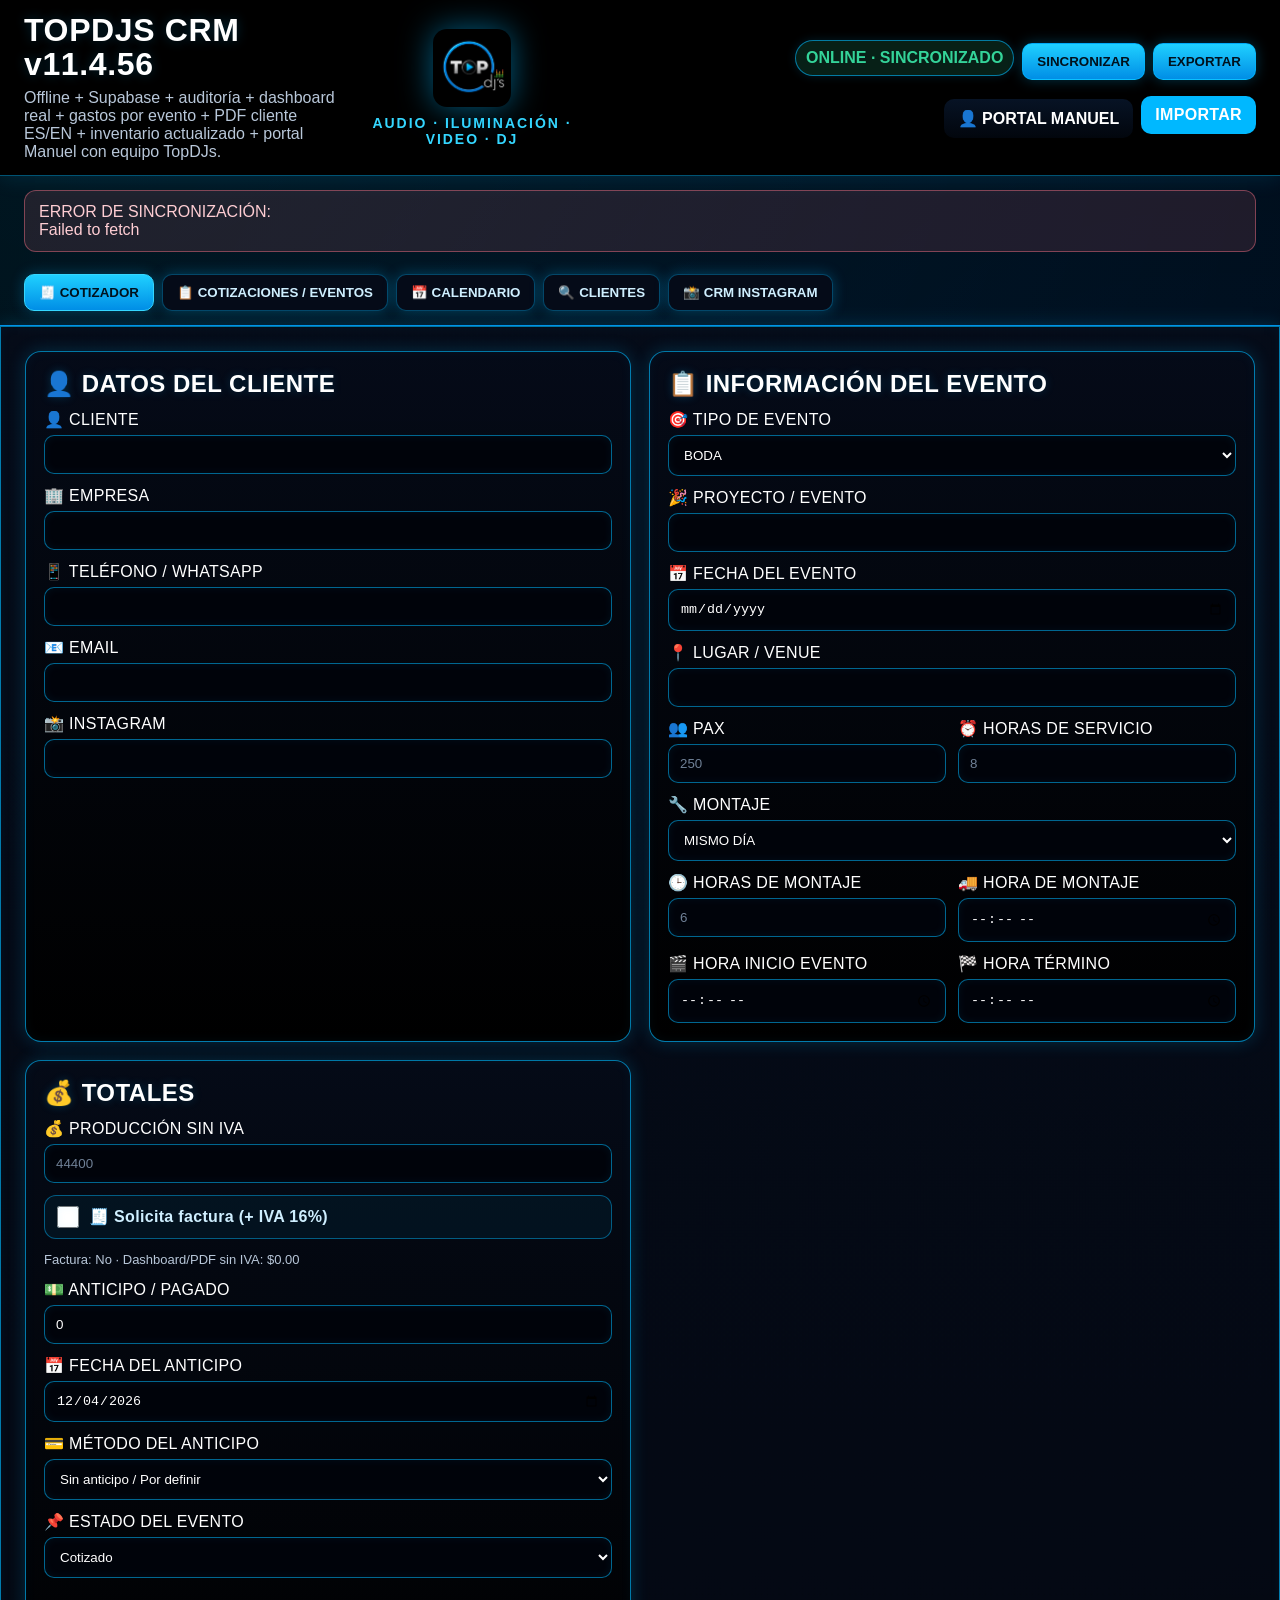
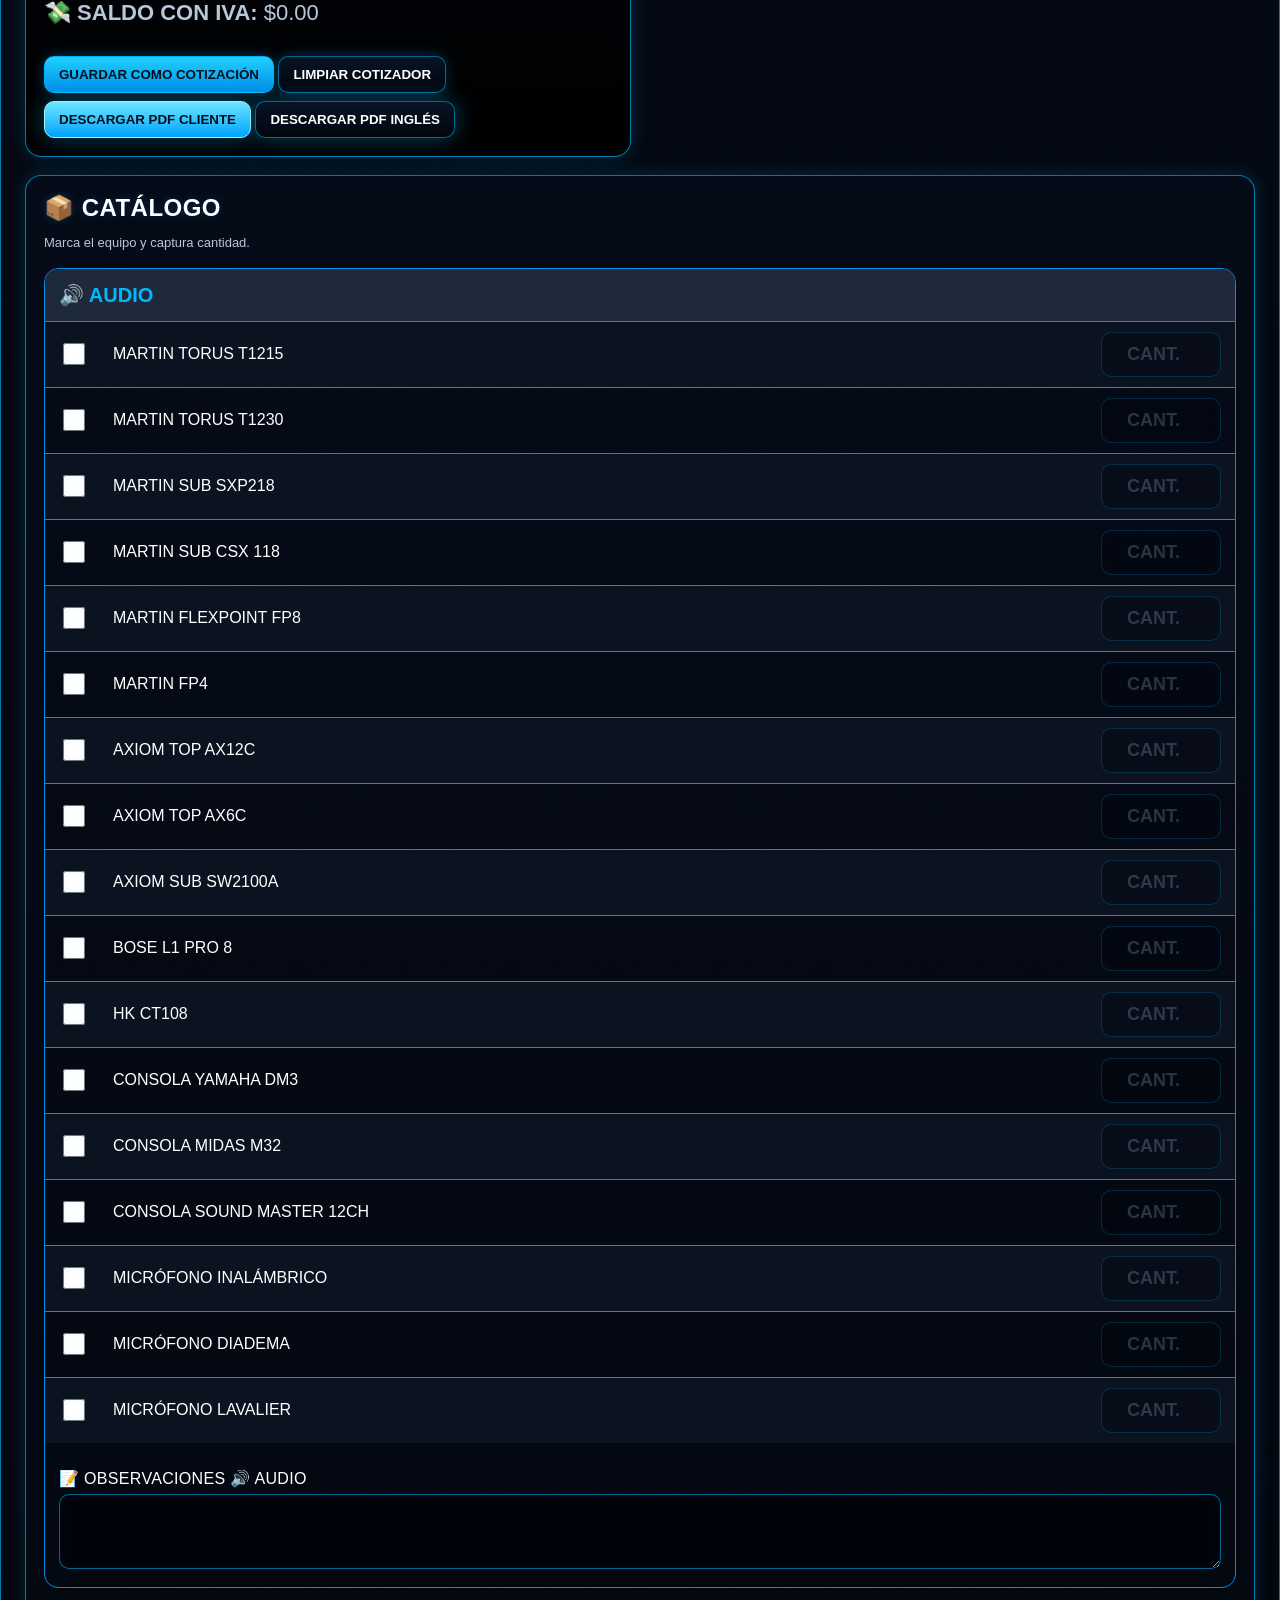
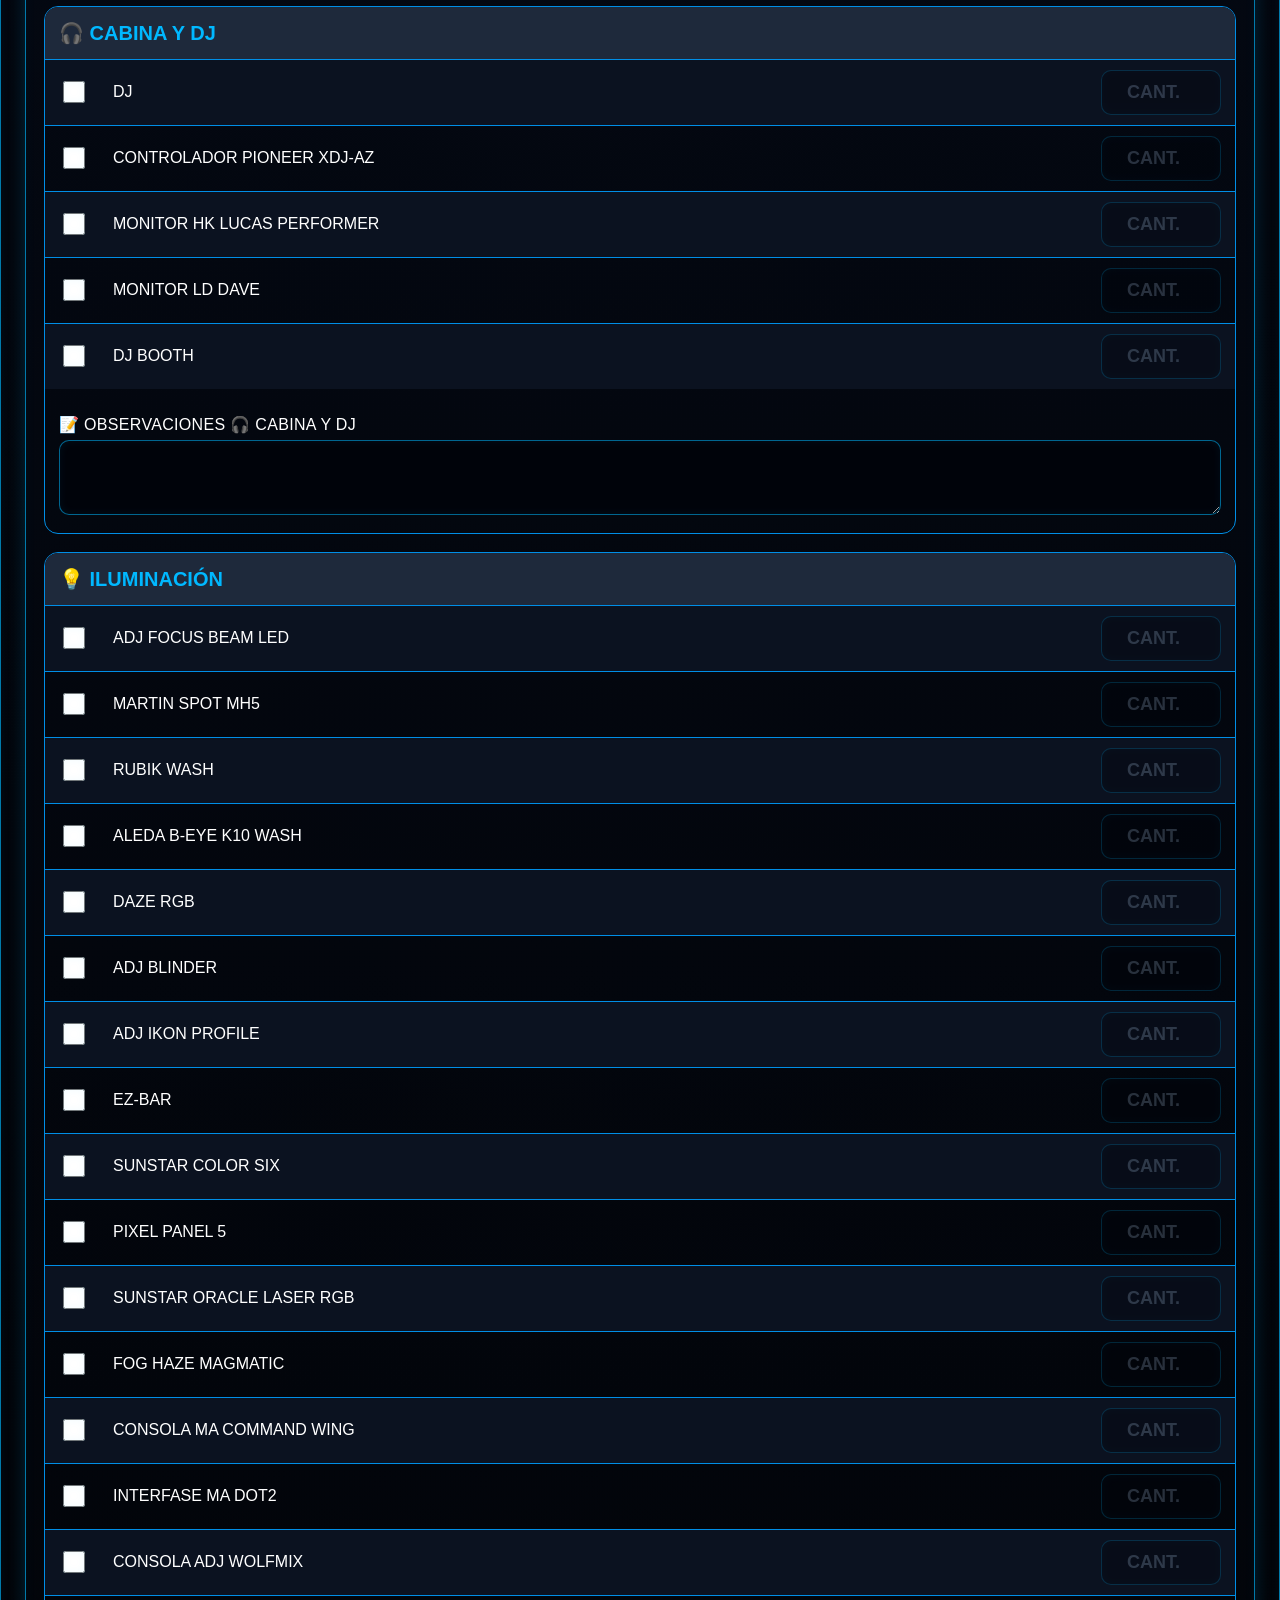
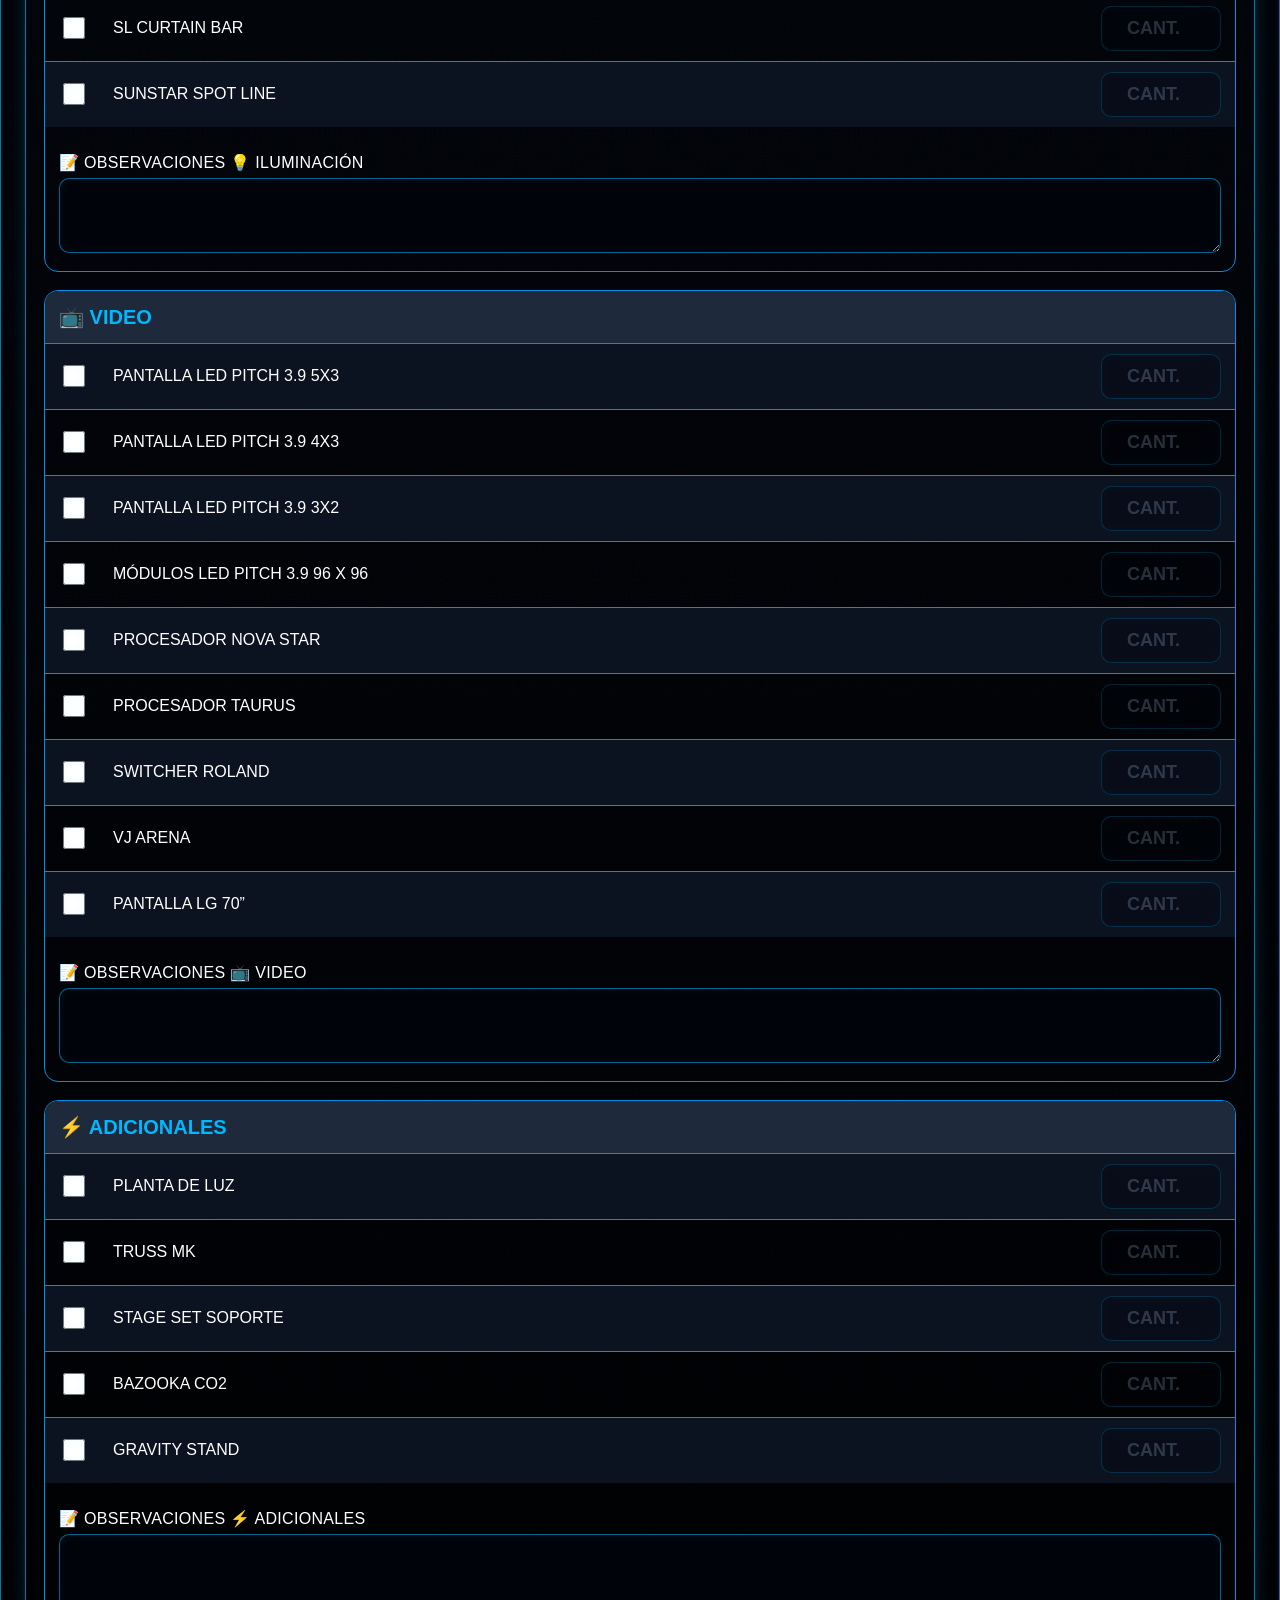
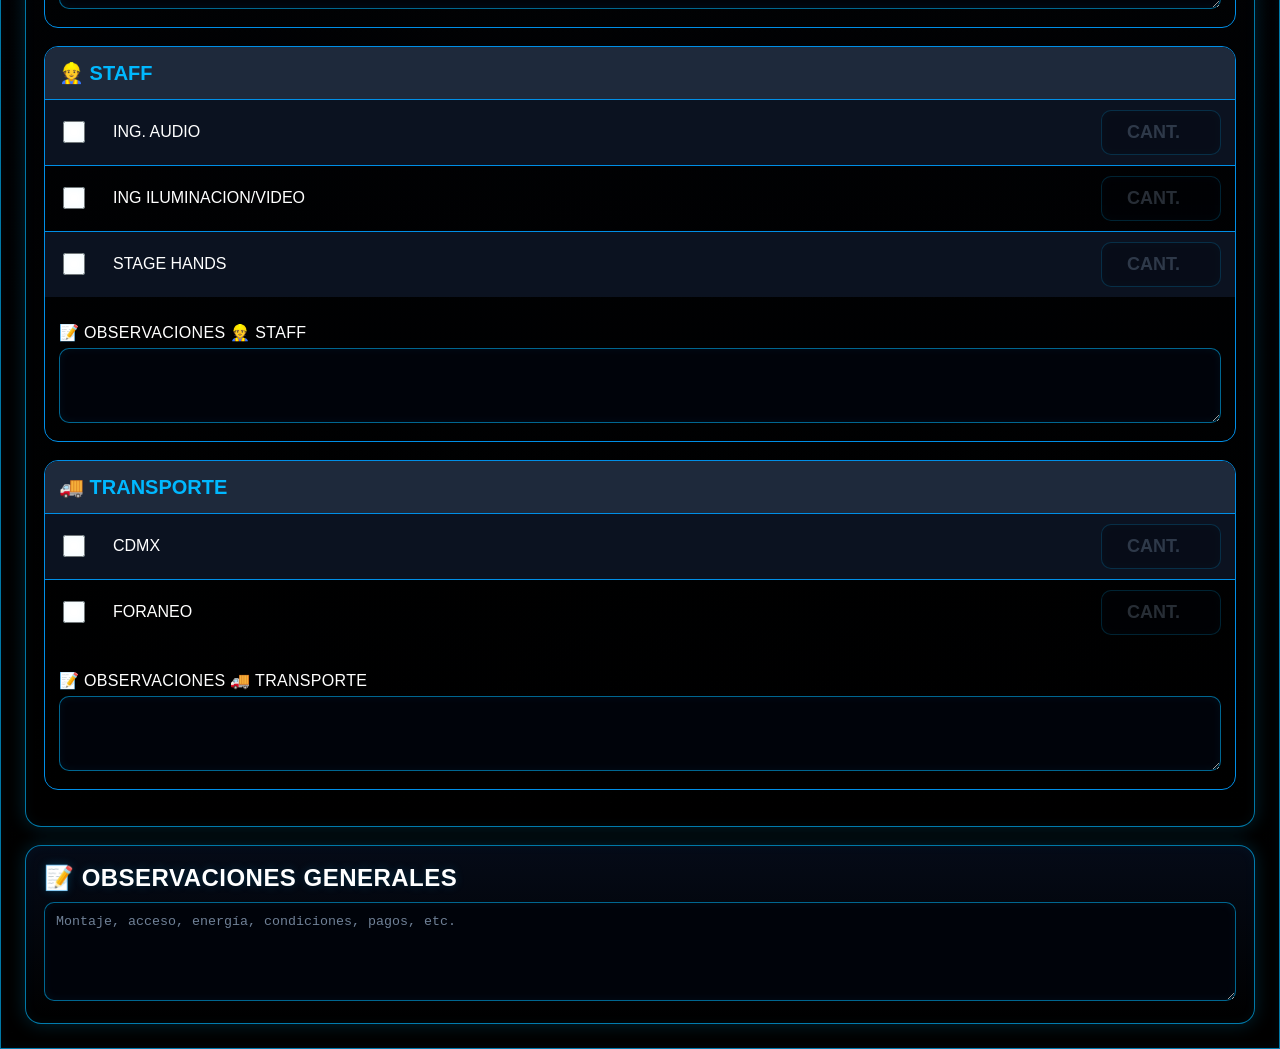
<file: index.html>
<!doctype html>
<html lang="es">
<head>
<meta charset="utf-8">
<meta name="viewport" content="width=device-width,initial-scale=1">
<meta name="theme-color" content="#0f172a">
<link rel="manifest" href="manifest.json">
<link rel="stylesheet" href="style.css">
<title>TOPDJS CRM v11.4.56</title>
</head>
<body>
<header>
  <div class="headerInfoLeft">
    <h1>TOPDJS CRM v11.4.56</h1>
    <p class="headerMetaLeft">Offline + Supabase + auditoría + dashboard real + gastos por evento + PDF cliente ES/EN + inventario actualizado + portal Manuel con equipo TopDJs.</p>
  </div>
  <div class="headerCenterBrand">
    <img src="topdjs-logo.png" class="brandLogo headerCenterLogo" alt="TopDJs">
    <p class="brandSub headerCenterSub">Audio · Iluminación · Video · DJ</p>
  </div>
  <div class="topActions">
    <span id="syncStatus" class="status offline">CARGANDO...</span>
    <button id="syncBtn">SINCRONIZAR</button>
    <button id="exportBtn">EXPORTAR</button>
    <a class="button secondary" href="manuel.html" target="_blank">👤 PORTAL MANUEL</a>
    <label class="importLabel">IMPORTAR<input id="importFile" type="file" accept=".json"></label>
  </div>
</header>

<div id="errorBox" class="errorBox hidden"></div>

<nav>
  <button class="tab active" data-tab="quote">🧾 COTIZADOR</button>
  <button class="tab" data-tab="records">📋 COTIZACIONES / EVENTOS</button>
  <button class="tab" data-tab="calendar">📅 CALENDARIO</button>
  <button class="tab" data-tab="clients">🔍 CLIENTES</button>
  <button class="tab" data-tab="crm">📸 CRM INSTAGRAM</button>
</nav>

<main>
<section id="quote" class="panel active">
  <div class="grid">
    <section class="card">
      <h2>👤 DATOS DEL CLIENTE</h2>
      <label>👤 CLIENTE</label><input id="quoteClient">
      <label>🏢 EMPRESA</label><input id="quoteCompany">
      <label>📱 TELÉFONO / WHATSAPP</label><input id="quotePhone">
      <label>📧 EMAIL</label><input id="quoteEmail">
      <label>📸 INSTAGRAM</label><input id="quoteInstagram">
    </section>
    <section class="card">
      <h2>📋 INFORMACIÓN DEL EVENTO</h2>
      <label>🎯 TIPO DE EVENTO</label>
      <select id="quoteEventType">
        <option>BODA</option><option>CORPORATIVO</option><option>MARCA DE LUJO</option><option>DJ RENTAL</option>
        <option>FIESTA PRIVADA</option><option>CONFERENCIA</option><option>FESTIVAL</option><option>OTRO</option>
      </select>
      <label>🎉 PROYECTO / EVENTO</label><input id="quoteProject">
      <label>📅 FECHA DEL EVENTO</label><input id="quoteDate" type="date">
      <label>📍 LUGAR / VENUE</label><input id="quoteVenue">
      <div class="twoCols">
        <div><label>👥 PAX</label><input id="quotePax" type="number" min="0" placeholder="250"></div>
        <div><label>⏰ HORAS DE SERVICIO</label><input id="quoteServiceHours" type="number" min="0" step="0.5" placeholder="8"></div>
      </div>
      <label>🔧 MONTAJE</label>
      <select id="quoteSetupType"><option>MISMO DÍA</option><option>DÍA ANTERIOR</option></select>
      <div class="twoCols">
        <div><label>🕒 HORAS DE MONTAJE</label><input id="quoteSetupHours" type="number" min="0" step="0.5" placeholder="6"></div>
        <div><label>🚚 HORA DE MONTAJE</label><input id="quoteSetupTime" type="time"></div>
      </div>
      <div class="twoCols">
        <div><label>🎬 HORA INICIO EVENTO</label><input id="quoteStartTime" type="time"></div>
        <div><label>🏁 HORA TÉRMINO</label><input id="quoteEndTime" type="time"></div>
      </div>
    </section>
    <section class="card">
      <h2>💰 TOTALES</h2>
      <label>💰 PRODUCCIÓN SIN IVA</label><input id="quoteTotal" type="number" placeholder="44400">
      <label class="invoiceCheck"><input id="quoteInvoiceRequested" type="checkbox"> 🧾 Solicita factura (+ IVA 16%)</label>
      <p class="hint" id="quoteTaxSummary">Sin factura · Total dashboard: $0</p>
      <label>💵 ANTICIPO / PAGADO</label><input id="quotePaid" type="number" value="0">
      <label>📅 FECHA DEL ANTICIPO</label><input id="quotePaidDate" type="date">
<label>💳 MÉTODO DEL ANTICIPO</label>
<select id="quotePaidMethod">
  <option value="">Sin anticipo / Por definir</option>
  <option value="Efectivo">Efectivo</option>
  <option value="NU">NU</option>
  <option value="BBVA">BBVA</option>
  <option value="Manuel">Manuel</option>
</select>

      <label>📌 ESTADO DEL EVENTO</label>
      <select id="quoteStatus">
        <option value="COTIZADO">Cotizado</option>
        <option value="CONFIRMADO SIN ANTICIPO">Confirmado sin anticipo</option>
        <option value="CONFIRMADO CON ANTICIPO">Confirmado con anticipo</option>
        <option value="LIQUIDADO">Liquidado</option>
        <option value="CANCELADO">Cancelado</option>
        <option value="PERDIDO">Perdido</option>
      </select>
      <p class="big"><strong>💸 SALDO CON IVA:</strong> <span id="quoteBalance">$0</span></p>
      <button id="saveQuoteBtn">GUARDAR COMO COTIZACIÓN</button>
      <button id="cancelEditBtn" class="secondary hidden">CANCELAR EDICIÓN</button>
      <button id="clearQuoteBtn" class="secondary">LIMPIAR COTIZADOR</button>
      <button id="clientQuotePdfBtn" class="quotePdfBtn">DESCARGAR PDF CLIENTE</button>
      <button id="clientQuotePdfEnBtn" class="quotePdfBtn secondary">DESCARGAR PDF INGLÉS</button>
    </section>
    <section class="card wide">
      <h2>📦 CATÁLOGO</h2>
      <p class="hint">Marca el equipo y captura cantidad.</p>
      <div id="catalog"></div>
    </section>
    <section class="card wide">
      <h2>📝 OBSERVACIONES GENERALES</h2>
      <textarea id="quoteNotes" rows="5" placeholder="Montaje, acceso, energía, condiciones, pagos, etc."></textarea>
    </section>
  </div>
</section>

<section id="records" class="panel">
  <div class="card">
    <h2>📊 DASHBOARD DE COBRANZA</h2>
    <div class="summaryDashboard">
      <div class="summaryCard summaryQuoted">
        <span>💰 COTIZADO TOTAL</span>
        <strong id="sumQuoted">$0</strong>
      </div>
      <div class="summaryCard summaryPaid">
        <span>💳 COBRADO</span>
        <strong id="sumPaid">$0</strong>
      </div>
      <div class="summaryCard summaryPending">
        <span>⚠️ PENDIENTE</span>
        <strong id="sumBalance">$0</strong>
        <small id="pendingCount">0 eventos</small>
      </div>

      <div class="summaryCard summaryConfirmedNoPay">
        <span>⚠️ CONFIRMADO SIN ANTICIPO</span>
        <strong id="sumConfirmedNoPay">$0</strong>
        <small id="confirmedNoPayCount">0 eventos</small>
      </div>
      <div class="summaryCard summaryConfirmedWithPay">
        <span>✅ CONFIRMADO CON ANTICIPO</span>
        <strong id="sumConfirmedWithPay">$0</strong>
        <small id="confirmedWithPayCount">0 eventos</small>
      </div>
      <div class="summaryCard summaryOverdue">
        <span>🔴 VENCIDO</span>
        <strong id="sumOverdue">$0</strong>
        <small id="overdueCount">0 eventos</small>
      </div>
    </div>
  </div>
  <div class="card">
    <h2>📋 EVENTOS OPERATIVOS</h2><p class="hint">Se muestran eventos próximos y eventos pasados con saldo pendiente. Los eventos pasados ya liquidados se archivan automáticamente y siguen visibles en Historial de Clientes.</p>
    <div class="operTableWrap"><table class="operTable">
      <thead><tr><th>FECHA</th><th>CLIENTE</th><th>PROYECTO</th><th>PAX</th><th>HRS</th><th>MONTAJE</th><th>MONTO</th><th>SALDO</th><th>SYNC</th><th>ACCIÓN</th></tr></thead>
      <tbody id="recordsTable"></tbody>
    </table></div>
  </div>
</section>

<section id="calendar" class="panel">
  <div class="calendarTop calendarTopSimple">
    <div class="calendarTitleBox">
      <h2 id="monthTitle"></h2>
    </div>
    <div class="calendarJump calendarJumpSimple">
      <button id="todayCalendar" class="secondary">HOY</button>
      <button id="prevYear" class="secondary">← AÑO</button>
      <button id="yearViewBtn" class="secondary">🗓️ VER AÑO COMPLETO</button>
      <button id="nextYear" class="secondary">AÑO →</button>
    </div>
    <div class="calendarOpsGeorge">
      <button id="georgeCalendarBtn" class="georgeCalendarBtn">📲 COPIAR CALENDARIO GEORGE</button>
      <button id="georgePrintBtn" class="secondary georgeCalendarBtn">🖨️ IMPRIMIR CALENDARIO</button>
      <a id="georgeViewLink" class="button secondary georgeCalendarLink" href="george.html" target="_blank">👷 CALENDARIO GEORGE</a>
    </div>
  </div>
  <div id="calendarGrid" class="calendar"></div>
</section>


<section id="clients" class="panel">
  <div class="grid">
    <section class="card">
      <h2>🔍 BUSCAR CLIENTE</h2>
      <p class="hint">Busca por nombre, empresa, teléfono, email o Instagram.</p>
      <label>CLIENTE</label>
      <input id="clientSearch" placeholder="Ej. Vanessa, Boda, empresa, teléfono...">
      <button id="clearClientSearch" class="secondary">LIMPIAR BÚSQUEDA</button>
    </section>
    <section class="card">
      <h2>⭐ CLIENTES RECURRENTES</h2>
      <p class="hint">Se consideran recurrentes si tienen 2 o más eventos o facturación acumulada mayor a $50,000.</p>
      <div id="recurringClients"></div>
    </section>
    <section class="card wide">
      <h2>📚 HISTORIAL</h2>
      <div id="clientHistory"></div>
    </section>
  </div>
</section>

<section id="crm" class="panel">
  <div class="grid">
    <section class="card">
      <h2>📸 AGREGAR PROSPECTO</h2>
      <label>📸 USUARIO IG</label><input id="igUser">
      <label>👤 NOMBRE / EMPRESA</label><input id="contactName">
      <label>📱 WHATSAPP</label><input id="contactPhone">
      <label>📧 EMAIL</label><input id="contactEmail">
      <label>🎯 SEGMENTO</label>
      <select id="contactSegment"><option>DJS PARA RENTA</option><option>WEDDING PLANNERS</option><option>CASAS PRODUCTORAS</option><option>CORPORATIVO</option></select>
      <label>📝 NOTAS</label><textarea id="contactNotes"></textarea>
      <button id="addContactBtn">GUARDAR PROSPECTO</button>
    </section>
    <section class="card wide">
      <h2>👥 PROSPECTOS</h2>
      <table><thead><tr><th>IG</th><th>NOMBRE</th><th>WHATSAPP</th><th>SEGMENTO</th><th>SYNC</th><th>ACCIÓN</th></tr></thead><tbody id="contactsTable"></tbody></table>
    </section>
  </div>
</section>
</main>

<input id="eventFileInput" type="file" class="hidden" accept=".pdf,.jpg,.jpeg,.png,.doc,.docx,.xls,.xlsx,.ppt,.pptx,.txt,.heic,.webp">

<div id="modal" class="modal hidden"><div class="modalBox"><button id="closeModal" class="close">×</button><h2 id="modalTitle"></h2><div id="modalBody"></div></div></div>

<script>
window.TOPDJS_CATALOG={"🔊 AUDIO": ["MARTIN TORUS T1215", "MARTIN TORUS T1230", "MARTIN SUB SXP218", "MARTIN SUB CSX 118", "MARTIN FLEXPOINT FP8", "MARTIN FP4", "AXIOM TOP AX12C", "AXIOM TOP AX6C", "AXIOM SUB SW2100A", "BOSE L1 PRO 8", "HK CT108", "CONSOLA YAMAHA DM3", "CONSOLA MIDAS M32", "CONSOLA SOUND MASTER 12CH", "MICRÓFONO INALÁMBRICO", "MICRÓFONO DIADEMA", "MICRÓFONO LAVALIER"], "🎧 CABINA Y DJ": ["DJ", "CONTROLADOR PIONEER XDJ-AZ", "MONITOR HK LUCAS PERFORMER", "MONITOR LD DAVE", "DJ BOOTH"], "💡 ILUMINACIÓN": ["ADJ FOCUS BEAM LED", "MARTIN SPOT MH5", "RUBIK WASH", "ALEDA B-EYE K10 WASH", "DAZE RGB", "ADJ BLINDER", "ADJ IKON PROFILE", "EZ-BAR", "SUNSTAR COLOR SIX", "PIXEL PANEL 5", "SUNSTAR ORACLE LASER RGB", "FOG HAZE MAGMATIC", "CONSOLA MA COMMAND WING", "INTERFASE MA DOT2", "CONSOLA ADJ WOLFMIX", "SL CURTAIN BAR", "SUNSTAR SPOT LINE"], "📺 VIDEO": ["PANTALLA LED PITCH 3.9 5X3", "PANTALLA LED PITCH 3.9 4X3", "PANTALLA LED PITCH 3.9 3X2", "MÓDULOS LED PITCH 3.9 96 X 96", "PROCESADOR NOVA STAR", "PROCESADOR TAURUS", "SWITCHER ROLAND", "VJ ARENA", "PANTALLA LG 70”"], "⚡ ADICIONALES": ["PLANTA DE LUZ", "TRUSS MK", "STAGE SET SOPORTE", "BAZOOKA CO2", "GRAVITY STAND"], "👷 STAFF": ["ING. AUDIO", "ING ILUMINACION/VIDEO", "STAGE HANDS"], "🚚 TRANSPORTE": ["CDMX", "FORANEO"]};
window.SUPABASE_URL="https://xbrsnmbmkbvxyhrtiywy.supabase.co";
window.SUPABASE_ANON_KEY="eyJhbGciOiJIUzI1NiIsInR5cCI6IkpXVCJ9.eyJpc3MiOiJzdXBhYmFzZSIsInJlZiI6InhicnNubWJta2J2eHlocnRpeXd5Iiwicm9sZSI6ImFub24iLCJpYXQiOjE3ODEyMTUwMzYsImV4cCI6MjA5Njc5MTAzNn0.ULJh4UYoaNLsirKnRQ4TmIbv-L5kzWwWWEFwIsFI02Y";
</script>
<script src="app.js"></script>
</body>
</html>
</file>
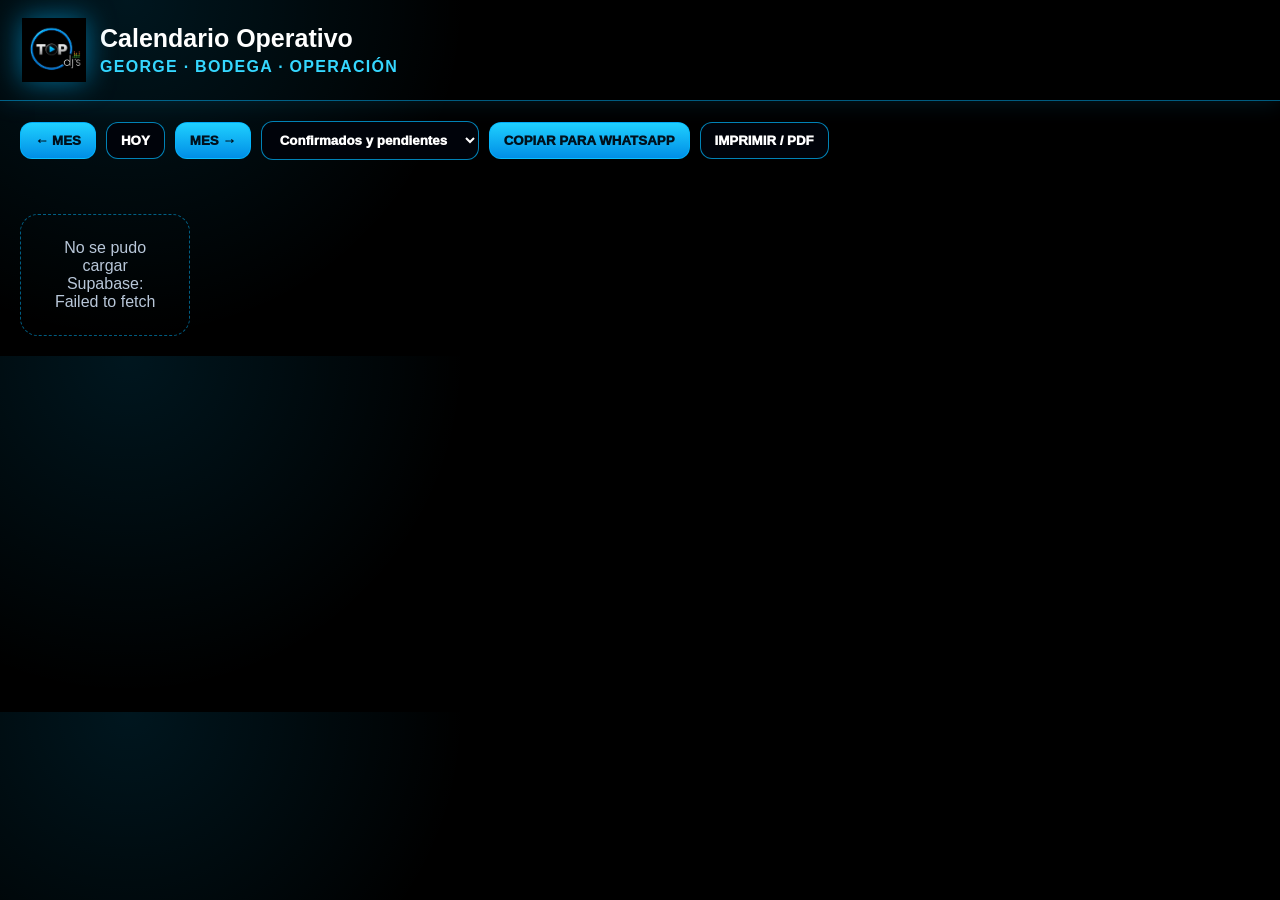
<file: george.html>
<!doctype html>
<html lang="es">
<head>
<meta charset="utf-8">
<meta name="viewport" content="width=device-width,initial-scale=1">
<meta name="theme-color" content="#000000">
<title>TopDJs · Calendario George</title>
<link rel="manifest" href="manifest.json">
<style>
:root{--bg:#000;--card:#050b18;--field:#00030a;--text:#fff;--muted:#b8c7d9;--accent:#00b8ff;--green:#2cff9a;--yellow:#ffe66d;--border:#008ee6;--red:#ff5f7c}
*{box-sizing:border-box}
body{margin:0;background:radial-gradient(circle at 10% 0%,rgba(0,184,255,.12),transparent 28%),#000;color:var(--text);font-family:-apple-system,BlinkMacSystemFont,"Segoe UI",sans-serif}
header{display:flex;align-items:center;gap:14px;padding:18px 22px;border-bottom:1px solid rgba(0,184,255,.5);box-shadow:0 0 22px rgba(0,184,255,.15);flex-wrap:wrap}
header img{width:64px;height:64px;object-fit:contain;filter:drop-shadow(0 0 14px rgba(0,184,255,.55))}
h1{margin:0;font-size:25px}
.sub{margin:5px 0 0;color:#35d7ff;font-weight:900;letter-spacing:.08em;text-transform:uppercase}
main{padding:20px;max-width:1280px;margin:0 auto}
.toolbar{display:flex;gap:10px;align-items:center;flex-wrap:wrap;margin:0 0 18px}
button,select{padding:10px 14px;border-radius:12px;border:1px solid rgba(0,184,255,.7);background:linear-gradient(180deg,#1fd0ff,#008ee6);color:#00111d;font-weight:950;cursor:pointer}
button.secondary,select{background:#00030a;color:#fff}
select{min-width:210px}
.monthTitle{font-size:30px;margin:0 0 16px;text-shadow:0 0 12px rgba(0,184,255,.28)}
.summary{display:grid;grid-template-columns:repeat(3,minmax(160px,1fr));gap:12px;margin:0 0 18px}
.sumCard{border-radius:18px;padding:16px;background:linear-gradient(180deg,rgba(5,11,24,.98),rgba(0,0,0,.98));border:1px solid rgba(0,184,255,.55);box-shadow:0 0 18px rgba(0,184,255,.14)}
.sumCard span{display:block;color:var(--muted);font-size:12px;font-weight:900;text-transform:uppercase}
.sumCard strong{display:block;font-size:30px;margin-top:6px}
.sumCard.confirmed{border-color:rgba(44,255,154,.75)}.sumCard.confirmed strong{color:#8dffc4}
.sumCard.pending{border-color:rgba(255,217,61,.75)}.sumCard.pending strong{color:#ffe66d}
.calendar{display:grid;grid-template-columns:repeat(7,1fr);gap:8px}
.dayHeader{text-align:center;color:#7ee7ff;font-weight:950;letter-spacing:.08em;font-size:12px;padding:8px 4px}
.day{min-height:132px;border:1px solid rgba(0,184,255,.35);border-radius:16px;background:linear-gradient(180deg,rgba(5,11,24,.92),rgba(0,0,0,.98));padding:10px;overflow:hidden}
.day.outside{opacity:.35}.day.today{border-color:#2cff9a;box-shadow:0 0 20px rgba(44,255,154,.18)}
.dayNum{display:flex;justify-content:space-between;align-items:center;color:#fff;font-weight:950;margin-bottom:8px}
.todayMark{font-size:10px;color:#8dffc4;border:1px solid rgba(44,255,154,.6);border-radius:999px;padding:2px 6px}
.eventPill{display:block;width:100%;border:1px solid rgba(0,184,255,.42);border-left-width:4px;border-radius:10px;padding:7px 8px;margin:6px 0;background:rgba(0,184,255,.07);color:#fff;text-align:left;font-size:12px;line-height:1.25}
.eventPill:hover{filter:brightness(1.16);box-shadow:0 0 14px rgba(0,184,255,.24)}
.eventPill.confirmed{border-left-color:#2cff9a}.eventPill.pending{border-left-color:#ffe66d}
.eventPill strong{display:block;font-size:11px;letter-spacing:.04em;text-transform:uppercase}
.eventPill.confirmed strong{color:#8dffc4}.eventPill.pending strong{color:#ffe66d}
.eventPill span{display:block;color:#d7e9f5;margin-top:2px;white-space:normal;word-break:break-word}
.empty{border:1px dashed rgba(0,184,255,.5);border-radius:18px;padding:24px;color:var(--muted);text-align:center;margin-top:18px}
.modal{position:fixed;inset:0;background:rgba(0,0,0,.76);backdrop-filter:blur(8px);display:flex;align-items:center;justify-content:center;padding:18px;z-index:9999}
.modal.hidden{display:none}
.modalBox{width:min(720px,96vw);max-height:88vh;overflow:auto;border-radius:22px;border:1px solid rgba(0,184,255,.65);background:linear-gradient(180deg,rgba(5,11,24,.98),rgba(0,0,0,.98));box-shadow:0 0 36px rgba(0,184,255,.24);padding:18px;position:relative}
.closeBtn{position:absolute;top:10px;right:10px;border-radius:12px;padding:8px 12px;background:linear-gradient(180deg,#ff7890,#ff3b62);color:#250008;border-color:#ff8ca0}
.modalTop{border-bottom:1px solid rgba(0,184,255,.28);padding:0 44px 12px 0;margin-bottom:14px}
.modalTop h2{margin:0;font-size:22px}
.modalTop p{margin:6px 0 0;color:#b8c7d9}
.detailBadge{display:inline-block;border:1px solid rgba(0,184,255,.65);border-radius:999px;padding:5px 9px;margin-top:10px;font-size:11px;font-weight:950}
.detailBadge.confirmed{border-color:rgba(44,255,154,.8);color:#8dffc4;background:rgba(44,255,154,.08)}
.detailBadge.pending{border-color:rgba(255,217,61,.8);color:#ffe66d;background:rgba(255,217,61,.08)}
.equipGroup{border:1px solid rgba(0,184,255,.30);border-radius:16px;background:#00030a;margin:12px 0;padding:13px}
.equipGroup h3{margin:0 0 8px;color:#7ee7ff;font-size:15px}
.equipGroup ul{margin:0;padding-left:20px;color:#d7e9f5}
.equipGroup li{margin:4px 0}
.detailHint{color:#b8c7d9;margin:10px 0 0}
@media(max-width:900px){.calendar{grid-template-columns:1fr}.dayHeader{display:none}.summary{grid-template-columns:1fr}.toolbar{display:grid;grid-template-columns:1fr}.toolbar button,.toolbar select{width:100%}}
@media print{
  @page{size:letter;margin:10mm}
  body{background:#fff;color:#172033}
  header,.toolbar,.modal{display:none !important}
  main{padding:0;max-width:none}
  .monthTitle{color:#172033;text-shadow:none;border-bottom:2px solid #00a2ff;padding-bottom:8px}
  .summary{grid-template-columns:repeat(3,1fr)}
  .sumCard,.day{box-shadow:none;background:#fff;border-color:#d8e4ef;color:#172033}
  .sumCard span{color:#334155}.sumCard strong,.dayNum{color:#172033}
  .dayHeader{color:#334155}
  .calendar{gap:5px}
  .day{min-height:105px;border-radius:8px;padding:7px}
  .eventPill{background:#f8fbff;color:#172033;border-color:#cfe3f5;font-size:10px}
  .eventPill span{color:#172033}
}
</style>
</head>
<body>
<header>
  <img src="topdjs-logo.png" alt="TopDJs">
  <div>
    <h1>Calendario Operativo</h1>
    <p class="sub">George · Bodega · Operación</p>
  </div>
</header>

<main>
  <div class="toolbar">
    <button id="prev">← MES</button>
    <button id="today" class="secondary">HOY</button>
    <button id="next">MES →</button>
    <select id="statusFilter">
      <option value="all">Confirmados y pendientes</option>
      <option value="confirmed">Solo confirmados</option>
      <option value="pending">Solo pendientes</option>
    </select>
    <button id="copy">COPIAR PARA WHATSAPP</button>
    <button id="print" class="secondary">IMPRIMIR / PDF</button>
  </div>

  <h2 id="monthTitle" class="monthTitle"></h2>
  <div id="summary" class="summary"></div>
  <div id="calendar" class="calendar"></div>
</main>

<div id="eventModal" class="modal hidden" role="dialog" aria-modal="true">
  <div class="modalBox">
    <button id="closeModal" class="closeBtn">×</button>
    <div id="eventDetail"></div>
  </div>
</div>

<script>
const SUPABASE_URL="https://xbrsnmbmkbvxyhrtiywy.supabase.co";
const SUPABASE_ANON_KEY="eyJhbGciOiJIUzI1NiIsInR5cCI6IkpXVCJ9.eyJpc3MiOiJzdXBhYmFzZSIsInJlZiI6InhicnNubWJta2J2eHlocnRpeXd5Iiwicm9sZSI6ImFub24iLCJpYXQiOjE3ODEyMTUwMzYsImV4cCI6MjA5Njc5MTAzNn0.ULJh4UYoaNLsirKnRQ4TmIbv-L5kzWwWWEFwIsFI02Y";
const MONTHS=["ENERO","FEBRERO","MARZO","ABRIL","MAYO","JUNIO","JULIO","AGOSTO","SEPTIEMBRE","OCTUBRE","NOVIEMBRE","DICIEMBRE"];
const DAYS=["LUN","MAR","MIÉ","JUE","VIE","SÁB","DOM"];
const RUBROS=["🔊 AUDIO","🎧 CABINA Y DJ","💡 ILUMINACIÓN","📺 VIDEO","⚡ ADICIONALES","👷 STAFF","🚚 TRANSPORTE"];
let visibleDate=new Date();
let records=[];
const $=id=>document.getElementById(id);
const esc=s=>String(s??"").replace(/[&<>"']/g,m=>({"&":"&amp;","<":"&lt;",">":"&gt;","\"":"&quot;","'":"&#039;"}[m]));
function normalizeStatus(raw){const s=String(raw||"").trim().toUpperCase();if(!s||s==="EN SEGUIMIENTO")return "COTIZADO";if(s==="PAGADO")return "LIQUIDADO";if(s==="ANTICIPO RECIBIDO")return "CONFIRMADO CON ANTICIPO";if(s==="CONFIRMADO")return "CONFIRMADO SIN ANTICIPO";return s}
function statusLabel(status){const s=normalizeStatus(status);if(s==="COTIZADO")return "PENDIENTE";if(["CONFIRMADO SIN ANTICIPO","CONFIRMADO CON ANTICIPO","LIQUIDADO"].includes(s))return "CONFIRMADO";return s}
function isVisibleEvent(r){const s=normalizeStatus(r.status);return !r._deleted&&r.date&&["COTIZADO","CONFIRMADO SIN ANTICIPO","CONFIRMADO CON ANTICIPO","LIQUIDADO"].includes(s)}
function isManuelEvent(r){return String(r.type||"").toUpperCase().includes("MANUEL")||String(r.company||"").toUpperCase().includes("MANUEL")}
function eventName(r){const name=[r.client||"",r.project||r.event_type||""].filter(Boolean).join(" · ") || "Evento TopDJs";return isManuelEvent(r)?`MANUEL · ${name}`:name}
function dateKey(d){return d.toISOString().slice(0,10)}
function dateLabel(dateStr){try{const d=new Date(String(dateStr)+"T12:00:00");return d.toLocaleDateString("es-MX",{weekday:"short",day:"2-digit",month:"short",year:"numeric"}).replace(/\./g,"")}catch(e){return dateStr||""}}
function parseMaybeJson(v){if(!v)return null;if(typeof v==="object")return v;try{return JSON.parse(v)}catch(e){return null}}
function normalizeCatalogKey(s){return String(s||"").normalize("NFD").replace(/[\u0300-\u036f]/g,"").replace(/[^\w\s]/g,"").replace(/\s+/g," ").trim().toUpperCase()}
function stripEmojiLabel(label=""){return String(label||"").replace(/^[^A-Za-zÁÉÍÓÚÜÑáéíóúüñ0-9]+\s*/g,"").trim()}
function displayCatalogItemName(name){const n=normalizeCatalogKey(name);if(n==="ING ILUMINACION"||n==="ING ILUMINACION VIDEO")return "ING ILUMINACION/VIDEO";return name}
function getCatalogDataForRubro(qc,rub){
  qc=parseMaybeJson(qc);
  if(!qc||typeof qc!=="object")return null;
  if(qc[rub])return qc[rub];
  const target=normalizeCatalogKey(rub);
  const foundKey=Object.keys(qc).find(k=>{const nk=normalizeCatalogKey(k);return nk===target||nk.includes(target)||target.includes(nk)});
  return foundKey?qc[foundKey]:null;
}
function normalizeSelectedList(data){
  if(!data)return [];
  if(Array.isArray(data))return data;
  if(Array.isArray(data.selected))return data.selected;
  if(Array.isArray(data.items))return data.items;
  if(Array.isArray(data.equipment))return data.equipment;
  if(typeof data==="object"){
    return Object.entries(data).filter(([k,v])=>!["notes","observations","observaciones"].includes(k)&&v).map(([k,v])=>{
      if(typeof v==="object")return {item:v.item||v.name||v.equipo||k,qty:v.qty||v.cantidad||v.quantity||v.cant||1};
      return {item:k,qty:v===true?1:v};
    });
  }
  return [];
}
function selectedEquipmentSections(qc){
  const obj=parseMaybeJson(qc);
  if(!obj||typeof obj!=="object")return [];
  const sections=[];
  RUBROS.forEach(rub=>{
    const data=getCatalogDataForRubro(obj,rub);
    const selected=normalizeSelectedList(data);
    const items=selected.map(x=>({
      item:String(x.item||x.name||x.equipo||x.label||"").trim(),
      qty:Number(x.qty ?? x.cantidad ?? x.quantity ?? x.cant ?? 1)||1
    })).filter(x=>x.item);
    if(items.length)sections.push({rub:stripEmojiLabel(rub),items});
  });
  return sections;
}
async function loadRecords(){
  const res=await fetch(`${SUPABASE_URL}/rest/v1/topdjs_records?select=*&order=date.asc`,{headers:{apikey:SUPABASE_ANON_KEY,Authorization:`Bearer ${SUPABASE_ANON_KEY}`}});
  if(!res.ok)throw new Error(await res.text());
  records=await res.json();
  render();
}
function currentEvents(){
  const y=visibleDate.getFullYear(),m=visibleDate.getMonth(),filter=$("statusFilter").value;
  return records.filter(isVisibleEvent).filter(r=>{
    const d=new Date(String(r.date)+"T00:00:00");
    return d.getFullYear()===y&&d.getMonth()===m;
  }).filter(r=>filter==="all"||statusLabel(r.status)===(filter==="confirmed"?"CONFIRMADO":"PENDIENTE"))
    .sort((a,b)=>String(a.date||"").localeCompare(String(b.date||""))||String(a.start_time||"").localeCompare(String(b.start_time||""))||eventName(a).localeCompare(eventName(b)));
}
function calendarText(){
  const events=currentEvents();
  const confirmed=events.filter(r=>statusLabel(r.status)==="CONFIRMADO").length;
  const pending=events.filter(r=>statusLabel(r.status)==="PENDIENTE").length;
  const lines=[`CALENDARIO TOPDJS · ${MONTHS[visibleDate.getMonth()]} ${visibleDate.getFullYear()}`,`Eventos: ${events.length} · Confirmados: ${confirmed} · Pendientes: ${pending}`,``];
  if(!events.length){lines.push("Sin eventos confirmados o pendientes en este mes.");return lines.join("\n")}
  events.forEach((r,i)=>{lines.push(`${i+1}. ${dateLabel(r.date)} · ${statusLabel(r.status)} · ${eventName(r)}`)});
  return lines.join("\n");
}
function render(){
  const y=visibleDate.getFullYear(),m=visibleDate.getMonth();
  $("monthTitle").textContent=`${MONTHS[m]} ${y}`;
  const events=currentEvents();
  const confirmed=events.filter(r=>statusLabel(r.status)==="CONFIRMADO").length;
  const pending=events.filter(r=>statusLabel(r.status)==="PENDIENTE").length;
  $("summary").innerHTML=`<div class="sumCard"><span>Eventos</span><strong>${events.length}</strong></div><div class="sumCard confirmed"><span>Confirmados</span><strong>${confirmed}</strong></div><div class="sumCard pending"><span>Pendientes</span><strong>${pending}</strong></div>`;
  const first=new Date(y,m,1);
  const start=new Date(first);
  const offset=(first.getDay()+6)%7;
  start.setDate(first.getDate()-offset);
  const today=dateKey(new Date());
  const byDate={};
  events.forEach(r=>{(byDate[r.date]||(byDate[r.date]=[])).push(r)});
  let html=DAYS.map(d=>`<div class="dayHeader">${d}</div>`).join("");
  for(let i=0;i<42;i++){
    const d=new Date(start);d.setDate(start.getDate()+i);
    const key=dateKey(d);
    const outside=d.getMonth()!==m;
    const dayEvents=byDate[key]||[];
    html+=`<div class="day ${outside?"outside":""} ${key===today?"today":""}"><div class="dayNum"><span>${d.getDate()}</span>${key===today?'<span class="todayMark">HOY</span>':""}</div>${dayEvents.map(r=>{const st=statusLabel(r.status);return `<button class="eventPill ${st==="CONFIRMADO"?"confirmed":"pending"}" data-id="${esc(r.local_id||"")}"><strong>${esc(st)}</strong><span>${esc(eventName(r))}</span></button>`}).join("")}</div>`;
  }
  $("calendar").innerHTML=html;
  document.querySelectorAll(".eventPill").forEach(btn=>btn.addEventListener("click",()=>showEventDetail(btn.dataset.id)));
}
function showEventDetail(localId){
  const r=records.find(x=>String(x.local_id||"")===String(localId));
  if(!r)return;
  const st=statusLabel(r.status);
  const sections=selectedEquipmentSections(r.quote_catalog);
  $("eventDetail").innerHTML=`<div class="modalTop">
    <h2>${esc(eventName(r))}</h2>
    <p>${esc(dateLabel(r.date))}</p>
    <span class="detailBadge ${st==="CONFIRMADO"?"confirmed":"pending"}">${esc(st)}</span>${isManuelEvent(r)?` <span class="detailBadge pending">MANUEL</span>`:""}
  </div>
  <h3>Equipo seleccionado</h3>
  ${sections.length?sections.map(sec=>`<section class="equipGroup"><h3>${esc(sec.rub)}</h3><ul>${sec.items.map(i=>`<li>${esc(i.qty)} × ${esc(displayCatalogItemName(i.item))}</li>`).join("")}</ul></section>`).join(""):`<p class="detailHint">Este evento no tiene equipo seleccionado en el cotizador.</p>`}`;
  $("eventModal").classList.remove("hidden");
}
function closeEventModal(){$("eventModal").classList.add("hidden")}
$("closeModal").onclick=closeEventModal;
$("eventModal").onclick=e=>{if(e.target.id==="eventModal")closeEventModal()};
document.addEventListener("keydown",e=>{if(e.key==="Escape")closeEventModal()});
$("prev").onclick=()=>{visibleDate.setMonth(visibleDate.getMonth()-1);render()};
$("next").onclick=()=>{visibleDate.setMonth(visibleDate.getMonth()+1);render()};
$("today").onclick=()=>{visibleDate=new Date();render()};
$("statusFilter").onchange=render;
$("print").onclick=()=>window.print();
$("copy").onclick=async()=>{const text=calendarText();try{await navigator.clipboard.writeText(text);alert("Calendario copiado.")}catch(e){prompt("Copia el calendario",text)}};
loadRecords().catch(e=>{$("calendar").innerHTML=`<div class="empty">No se pudo cargar Supabase: ${esc(e.message)}</div>`});
</script>
</body>
</html>
</file>
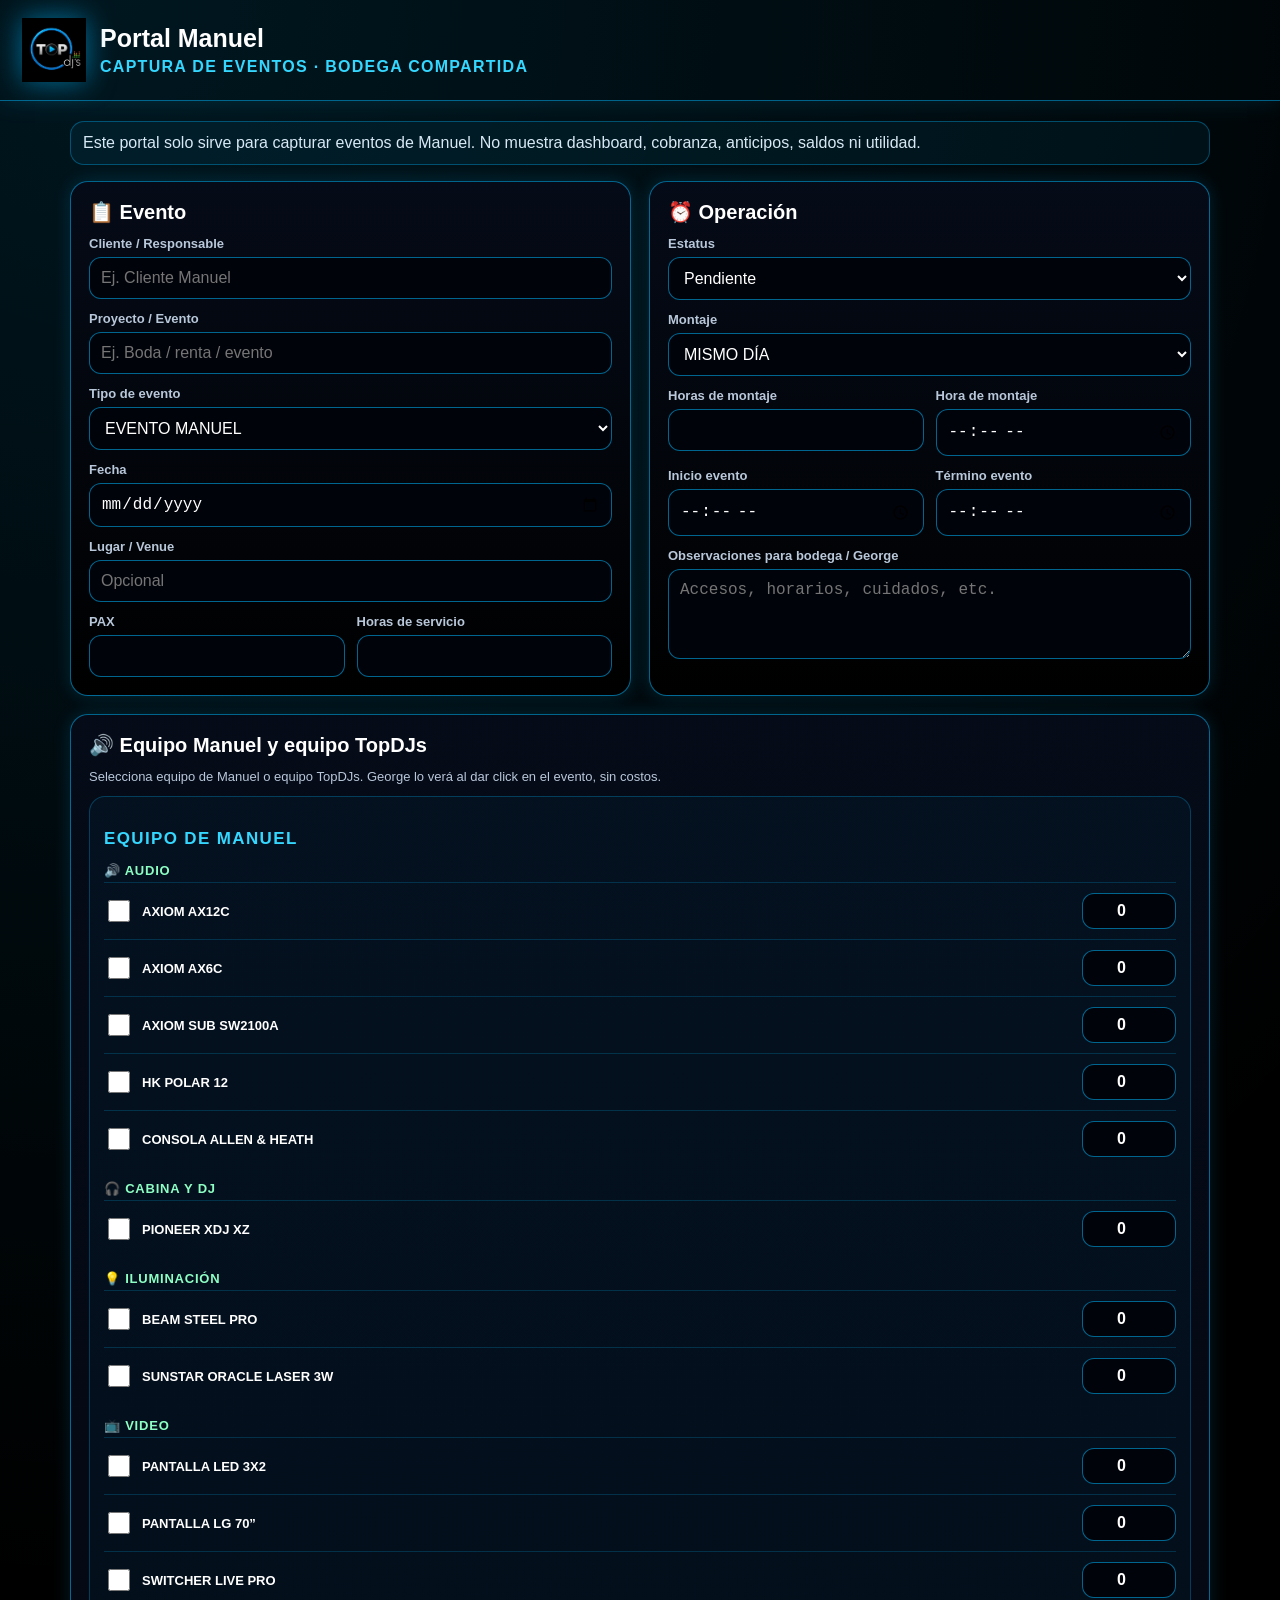
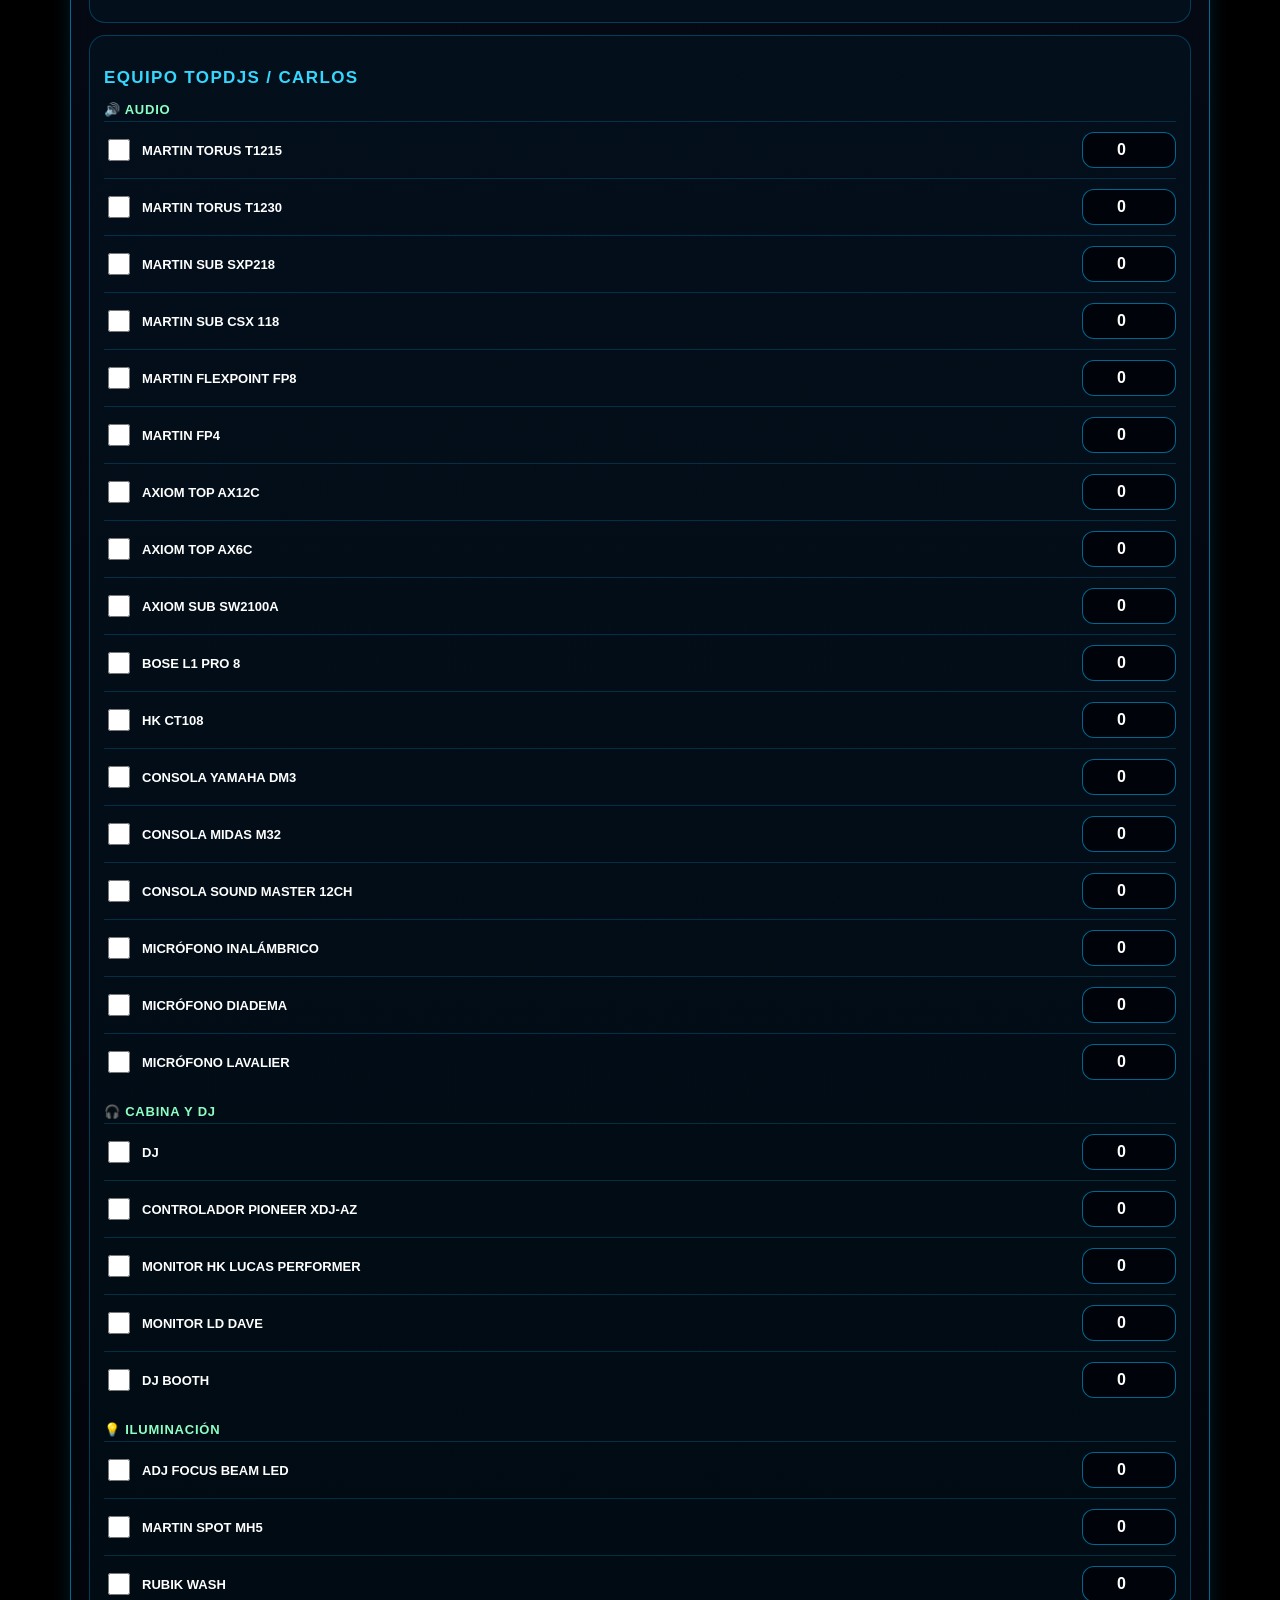
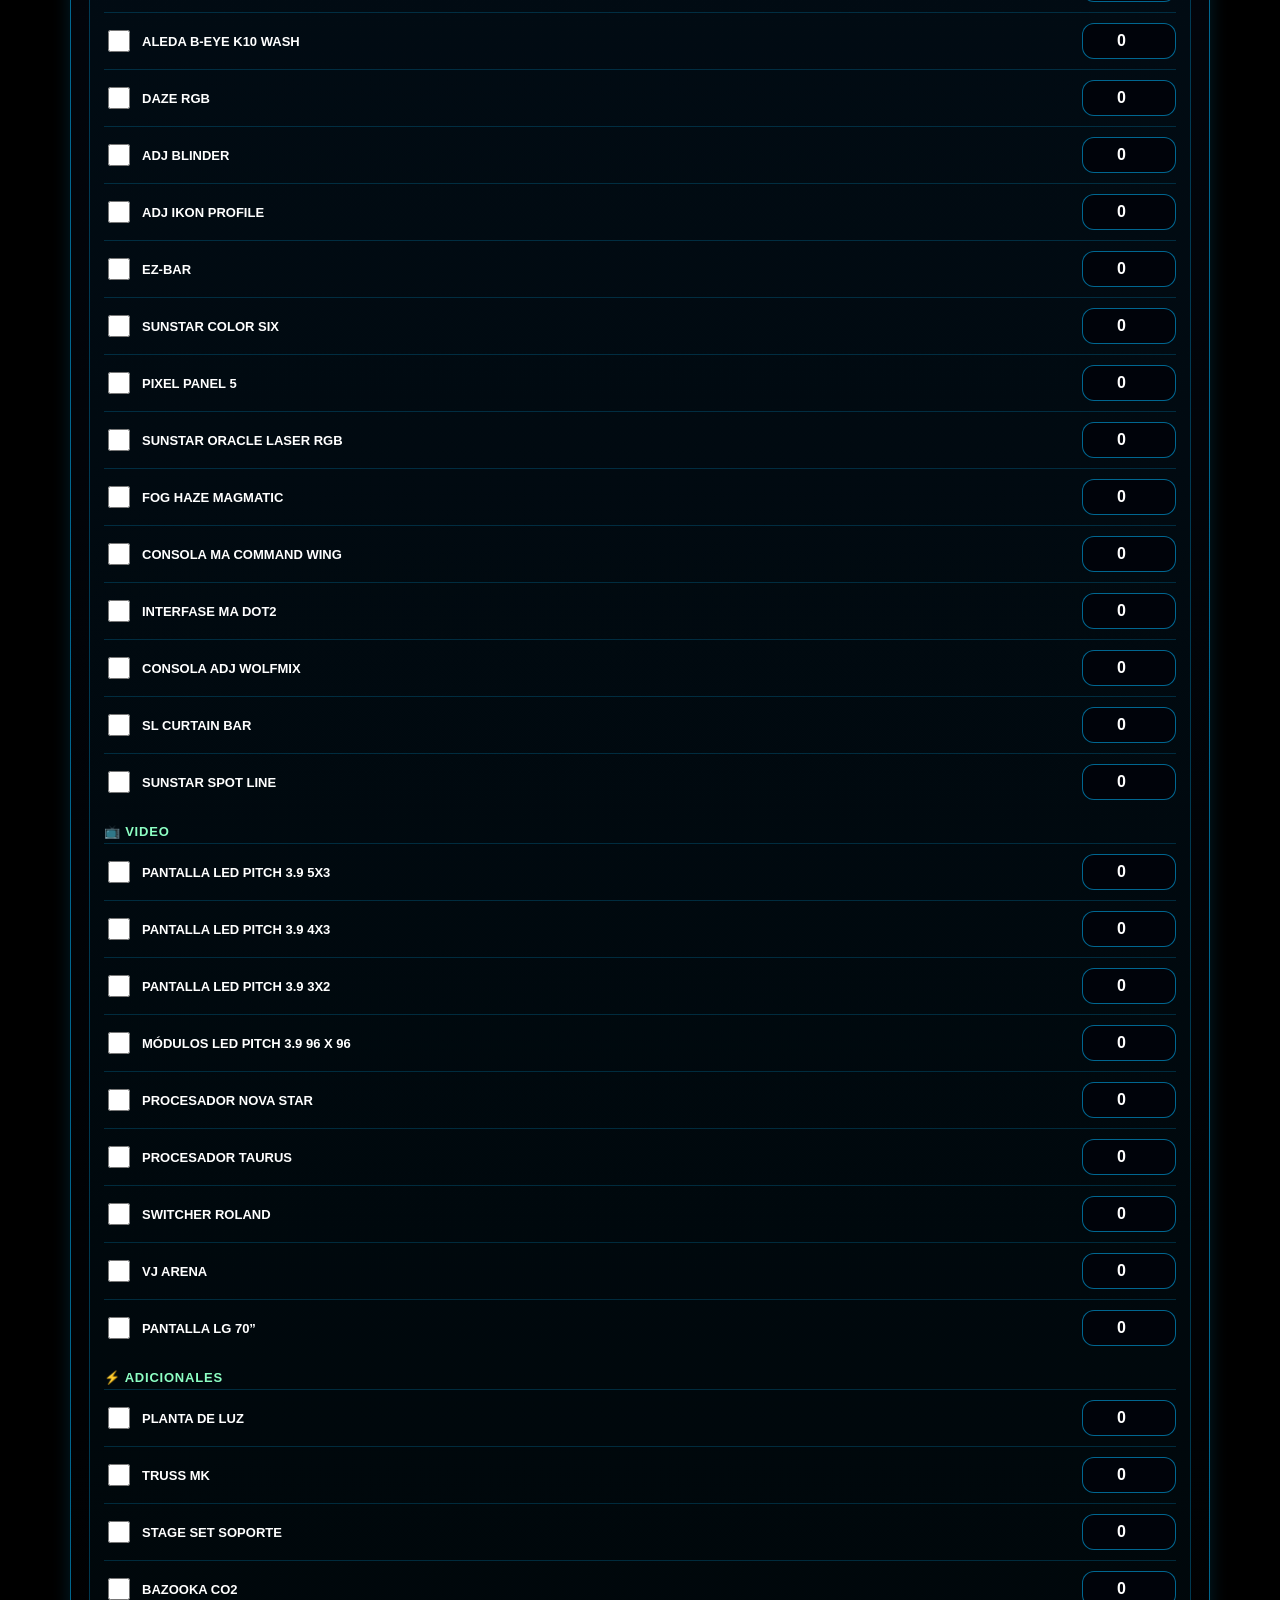
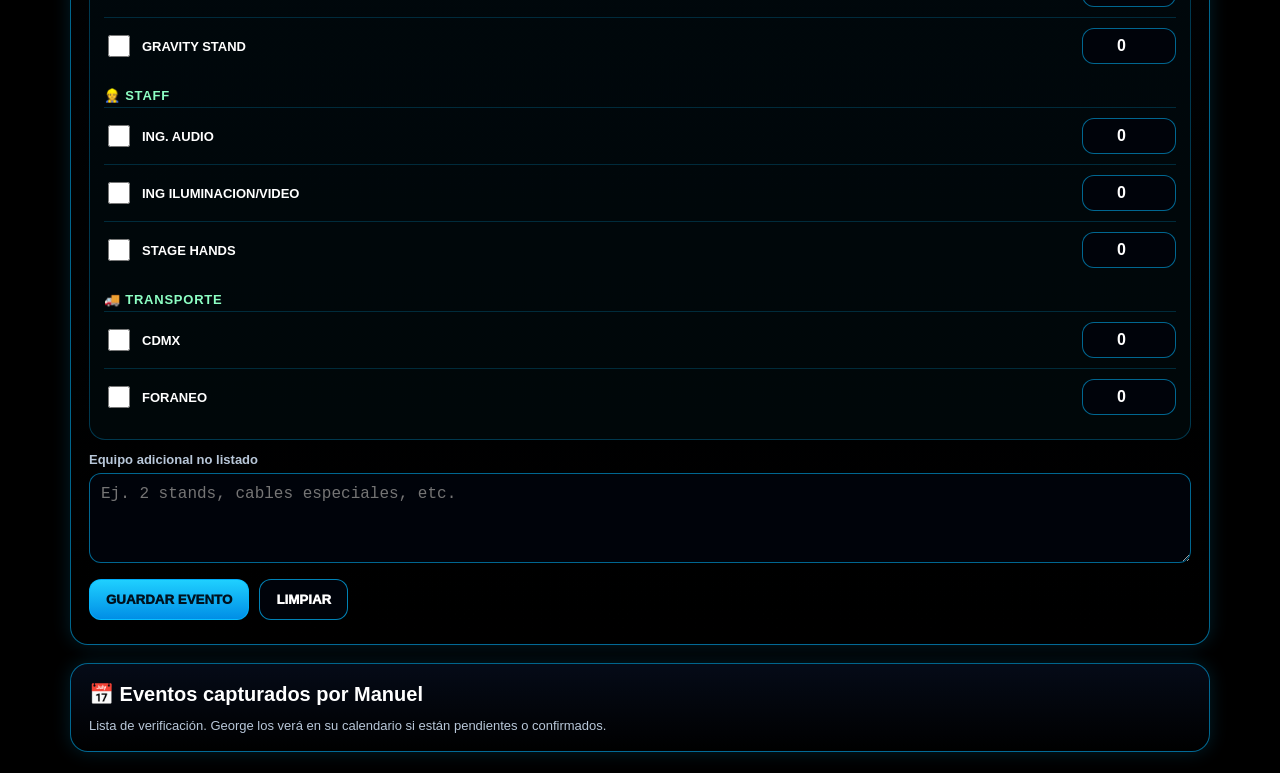
<file: manuel.html>
<!doctype html>
<html lang="es">
<head>
<meta charset="utf-8">
<meta name="viewport" content="width=device-width,initial-scale=1">
<meta name="theme-color" content="#000000">
<title>TopDJs · Portal Manuel v11.4.56</title>
<link rel="manifest" href="manifest.json">
<style>
:root{--bg:#000;--card:#050b18;--field:#00030a;--text:#fff;--muted:#b8c7d9;--accent:#00b8ff;--green:#2cff9a;--yellow:#ffe66d;--red:#ff5f7c;--border:#008ee6}
*{box-sizing:border-box}
body{margin:0;background:radial-gradient(circle at 10% 0%,rgba(0,184,255,.12),transparent 28%),#000;color:var(--text);font-family:-apple-system,BlinkMacSystemFont,"Segoe UI",sans-serif}
header{display:flex;align-items:center;gap:14px;padding:18px 22px;border-bottom:1px solid rgba(0,184,255,.5);box-shadow:0 0 22px rgba(0,184,255,.15);flex-wrap:wrap}
header img{width:64px;height:64px;object-fit:contain;filter:drop-shadow(0 0 14px rgba(0,184,255,.55))}
h1{margin:0;font-size:25px}
.sub{margin:5px 0 0;color:#35d7ff;font-weight:900;letter-spacing:.08em;text-transform:uppercase}
main{padding:20px;max-width:1180px;margin:0 auto}
.grid{display:grid;grid-template-columns:1fr 1fr;gap:18px}
.card{background:linear-gradient(180deg,rgba(5,11,24,.98),rgba(0,0,0,.98));border:1px solid rgba(0,184,255,.55);border-radius:18px;padding:18px;box-shadow:0 0 18px rgba(0,184,255,.16)}
.wide{grid-column:span 2}
h2{margin:0 0 12px;font-size:20px}
label{display:block;margin:12px 0 6px;color:var(--muted);font-weight:800;font-size:13px}
input,select,textarea{width:100%;background:#00030a;color:#fff;border:1px solid rgba(0,184,255,.55);border-radius:12px;padding:11px;font-size:16px}
textarea{min-height:90px}
.two{display:grid;grid-template-columns:1fr 1fr;gap:12px}
button{padding:12px 16px;border-radius:12px;border:1px solid rgba(0,184,255,.7);background:linear-gradient(180deg,#1fd0ff,#008ee6);color:#00111d;font-weight:950;cursor:pointer;margin-top:12px}
button.secondary{background:#00030a;color:#fff}
button.danger{background:linear-gradient(180deg,#ff7890,#ff3b62);color:#250008;border-color:#ff8ca0}
.status{display:inline-block;padding:7px 10px;border-radius:999px;border:1px solid rgba(0,184,255,.7);color:#7ee7ff;font-size:12px;font-weight:950}
.status.ok{border-color:rgba(44,255,154,.8);color:#8dffc4;background:rgba(44,255,154,.08)}
.status.warn{border-color:rgba(255,217,61,.8);color:#ffe66d;background:rgba(255,217,61,.08)}
.item{display:grid;grid-template-columns:28px 1fr 94px;gap:10px;align-items:center;border-top:1px solid rgba(0,184,255,.20);padding:10px 0}
.item:first-child{border-top:0}
.item input[type=checkbox]{width:22px;height:22px}
.item input[type=number]{padding:8px;text-align:center;font-weight:900}
.hint{color:var(--muted);font-size:13px;margin:6px 0 0}
.eventList{display:grid;gap:10px}
.eventRow{border:1px solid rgba(0,184,255,.35);border-radius:14px;padding:12px;background:#00030a}
.eventRow strong{color:#fff}
.eventRow p{margin:4px 0;color:var(--muted)}
.actions{display:flex;gap:10px;flex-wrap:wrap}
.notice{border:1px solid rgba(0,184,255,.35);background:rgba(0,184,255,.06);border-radius:14px;padding:12px;color:#d7e9f5;margin-bottom:16px}

.ownerTitle{margin:18px 0 8px;color:#35d7ff;font-size:17px;text-transform:uppercase;letter-spacing:.08em}
.rubroMini{margin:14px 0 4px;color:#8dffc4;font-size:13px;text-transform:uppercase;letter-spacing:.06em}
.ownerBox{border:1px solid rgba(0,184,255,.28);border-radius:16px;padding:14px;margin:12px 0;background:rgba(0,184,255,.035)}
@media(max-width:900px){.grid,.two{grid-template-columns:1fr}.wide{grid-column:span 1}header{display:block}header img{margin-bottom:10px}}
</style>
</head>
<body>
<header>
  <img src="topdjs-logo.png" alt="TopDJs">
  <div>
    <h1>Portal Manuel</h1>
    <p class="sub">Captura de eventos · Bodega compartida</p>
  </div>
</header>

<main>
  <div class="notice">
    Este portal solo sirve para capturar eventos de Manuel. No muestra dashboard, cobranza, anticipos, saldos ni utilidad.
  </div>

  <div class="grid">
    <section class="card">
      <h2>📋 Evento</h2>
      <label>Cliente / Responsable</label><input id="client" placeholder="Ej. Cliente Manuel">
      <label>Proyecto / Evento</label><input id="project" placeholder="Ej. Boda / renta / evento">
      <label>Tipo de evento</label>
      <select id="eventType">
        <option>EVENTO MANUEL</option>
        <option>BODA</option>
        <option>CORPORATIVO</option>
        <option>FIESTA PRIVADA</option>
        <option>DJ RENTAL</option>
        <option>OTRO</option>
      </select>
      <label>Fecha</label><input id="date" type="date">
      <label>Lugar / Venue</label><input id="venue" placeholder="Opcional">
      <div class="two">
        <div><label>PAX</label><input id="pax" type="number" min="0"></div>
        <div><label>Horas de servicio</label><input id="serviceHours" type="number" min="0" step="0.5"></div>
      </div>
    </section>

    <section class="card">
      <h2>⏰ Operación</h2>
      <label>Estatus</label>
      <select id="status">
        <option value="COTIZADO">Pendiente</option>
        <option value="CONFIRMADO SIN ANTICIPO">Confirmado</option>
      </select>
      <label>Montaje</label>
      <select id="setupType"><option>MISMO DÍA</option><option>DÍA ANTERIOR</option></select>
      <div class="two">
        <div><label>Horas de montaje</label><input id="setupHours" type="number" min="0" step="0.5"></div>
        <div><label>Hora de montaje</label><input id="setupTime" type="time"></div>
      </div>
      <div class="two">
        <div><label>Inicio evento</label><input id="startTime" type="time"></div>
        <div><label>Término evento</label><input id="endTime" type="time"></div>
      </div>
      <label>Observaciones para bodega / George</label>
      <textarea id="notes" placeholder="Accesos, horarios, cuidados, etc."></textarea>
    </section>

    <section class="card wide">
      <h2>🔊 Equipo Manuel y equipo TopDJs</h2>
      <p class="hint">Selecciona equipo de Manuel o equipo TopDJs. George lo verá al dar click en el evento, sin costos.</p>
      <div id="equipment"></div>
      <label>Equipo adicional no listado</label>
      <textarea id="extraEquipment" placeholder="Ej. 2 stands, cables especiales, etc."></textarea>
      <div class="actions">
        <button id="saveBtn">GUARDAR EVENTO</button>
        <button id="clearBtn" class="secondary">LIMPIAR</button>
      </div>
      <p id="message" class="hint"></p>
    </section>

    <section class="card wide">
      <h2>📅 Eventos capturados por Manuel</h2>
      <p class="hint">Lista de verificación. George los verá en su calendario si están pendientes o confirmados.</p>
      <div id="eventList" class="eventList"></div>
    </section>
  </div>
</main>

<script>
const SUPABASE_URL="https://xbrsnmbmkbvxyhrtiywy.supabase.co";
const SUPABASE_ANON_KEY="eyJhbGciOiJIUzI1NiIsInR5cCI6IkpXVCJ9.eyJpc3MiOiJzdXBhYmFzZSIsInJlZiI6InhicnNubWJta2J2eHlocnRpeXd5Iiwicm9sZSI6ImFub24iLCJpYXQiOjE3ODEyMTUwMzYsImV4cCI6MjA5Njc5MTAzNn0.ULJh4UYoaNLsirKnRQ4TmIbv-L5kzWwWWEFwIsFI02Y";
const MANUEL_CATALOG={"🔊 AUDIO": ["AXIOM AX12C", "AXIOM AX6C", "AXIOM SUB SW2100A", "HK POLAR 12", "CONSOLA ALLEN & HEATH"], "🎧 CABINA Y DJ": ["PIONEER XDJ XZ"], "💡 ILUMINACIÓN": ["BEAM STEEL PRO", "SUNSTAR ORACLE LASER 3W"], "📺 VIDEO": ["PANTALLA LED 3X2", "PANTALLA LG 70”", "SWITCHER LIVE PRO"]};
const TOPDJS_CATALOG={"🔊 AUDIO": ["MARTIN TORUS T1215", "MARTIN TORUS T1230", "MARTIN SUB SXP218", "MARTIN SUB CSX 118", "MARTIN FLEXPOINT FP8", "MARTIN FP4", "AXIOM TOP AX12C", "AXIOM TOP AX6C", "AXIOM SUB SW2100A", "BOSE L1 PRO 8", "HK CT108", "CONSOLA YAMAHA DM3", "CONSOLA MIDAS M32", "CONSOLA SOUND MASTER 12CH", "MICRÓFONO INALÁMBRICO", "MICRÓFONO DIADEMA", "MICRÓFONO LAVALIER"], "🎧 CABINA Y DJ": ["DJ", "CONTROLADOR PIONEER XDJ-AZ", "MONITOR HK LUCAS PERFORMER", "MONITOR LD DAVE", "DJ BOOTH"], "💡 ILUMINACIÓN": ["ADJ FOCUS BEAM LED", "MARTIN SPOT MH5", "RUBIK WASH", "ALEDA B-EYE K10 WASH", "DAZE RGB", "ADJ BLINDER", "ADJ IKON PROFILE", "EZ-BAR", "SUNSTAR COLOR SIX", "PIXEL PANEL 5", "SUNSTAR ORACLE LASER RGB", "FOG HAZE MAGMATIC", "CONSOLA MA COMMAND WING", "INTERFASE MA DOT2", "CONSOLA ADJ WOLFMIX", "SL CURTAIN BAR", "SUNSTAR SPOT LINE"], "📺 VIDEO": ["PANTALLA LED PITCH 3.9 5X3", "PANTALLA LED PITCH 3.9 4X3", "PANTALLA LED PITCH 3.9 3X2", "MÓDULOS LED PITCH 3.9 96 X 96", "PROCESADOR NOVA STAR", "PROCESADOR TAURUS", "SWITCHER ROLAND", "VJ ARENA", "PANTALLA LG 70”"], "⚡ ADICIONALES": ["PLANTA DE LUZ", "TRUSS MK", "STAGE SET SOPORTE", "BAZOOKA CO2", "GRAVITY STAND"], "👷 STAFF": ["ING. AUDIO", "ING ILUMINACION/VIDEO", "STAGE HANDS"], "🚚 TRANSPORTE": ["CDMX", "FORANEO"]};
const $=id=>document.getElementById(id);
const esc=s=>String(s??"").replace(/[&<>"']/g,m=>({"&":"&amp;","<":"&lt;",">":"&gt;","\"":"&quot;","'":"&#039;"}[m]));
const uid=()=>`manuel_${Date.now().toString(36)}_${Math.random().toString(36).slice(2,8)}`;
function headers(extra={}){return {apikey:SUPABASE_ANON_KEY,Authorization:`Bearer ${SUPABASE_ANON_KEY}`,"Content-Type":"application/json",...extra}}
function ownerLabel(owner){return owner==="manuel"?"MANUEL":"TOPDJS"}
function renderEquipment(){
  $("equipment").innerHTML=`
    <div class="ownerBox"><h3 class="ownerTitle">Equipo de Manuel</h3>${renderCatalogBlock("manuel",MANUEL_CATALOG)}</div>
    <div class="ownerBox"><h3 class="ownerTitle">Equipo TopDJs / Carlos</h3>${renderCatalogBlock("topdjs",TOPDJS_CATALOG)}</div>
  `;
}
function renderCatalogBlock(owner,catalog){
  return Object.entries(catalog).map(([rub,items])=>`<h4 class="rubroMini">${esc(rub)}</h4>${items.map((item,i)=>itemRow(owner,rub,item,i)).join("")}`).join("");
}
function itemRow(owner,rub,item,i){
  const id=`${owner}-${rub}-${i}`.replace(/[^a-zA-Z0-9_-]/g,"_");
  return `<div class="item"><input id="${esc(id)}" type="checkbox" data-owner="${esc(owner)}" data-rubro="${esc(rub)}" data-item="${esc(item)}"><span><label for="${esc(id)}" style="display:inline;margin:0;color:#fff;font-weight:700">${esc(item)}</label></span><input type="number" min="0" value="0" step="1" aria-label="Cantidad"></div>`;
}
function selectedByRubro(){
  const out={};
  document.querySelectorAll('#equipment .item').forEach(row=>{
    const chk=row.querySelector('input[type=checkbox]');
    const qtyInput=row.querySelector('input[type=number]');
    const qty=Number(qtyInput?.value||0)||0;
    if(!chk || qty<=0)return;
    if(!chk.checked)chk.checked=true;
    const rub=chk.dataset.rubro;
    const item=`${ownerLabel(chk.dataset.owner)} · ${chk.dataset.item}`;
    if(!out[rub])out[rub]={selected:[]};
    out[rub].selected.push({item,qty});
  });
  return out;
}
function buildQuoteCatalog(){
  const qc=selectedByRubro();
  const extra=$("extraEquipment").value.trim();
  if(extra){
    if(!qc["⚡ ADICIONALES"])qc["⚡ ADICIONALES"]={selected:[]};
    extra.split(/\n+/).map(x=>x.trim()).filter(Boolean).forEach(line=>qc["⚡ ADICIONALES"].selected.push({item:`MANUEL · ${line}`,qty:1}));
  }
  qc.__meta={source:"MANUEL",portal:"manuel.html",allows_topdjs_equipment:true};
  return qc;
}
function collectRecord(){
  return {
    local_id:uid(),
    type:"EVENTO MANUEL",
    date:$("date").value||null,
    client:$("client").value||"MANUEL",
    company:"MANUEL",
    phone:null,
    email:null,
    instagram:null,
    event_type:$("eventType").value||"EVENTO MANUEL",
    project:$("project").value||null,
    venue:$("venue").value||null,
    pax:Number($("pax").value||0),
    service_hours:Number($("serviceHours").value||0),
    setup_type:$("setupType").value||null,
    setup_hours:Number($("setupHours").value||0),
    setup_time:$("setupTime").value||null,
    start_time:$("startTime").value||null,
    end_time:$("endTime").value||null,
    amount:0,
    paid:0,
    status:$("status").value,
    notes:$("notes").value||null,
    quote_catalog:buildQuoteCatalog(),
    expenses_jsonb:{},
    updated_by:"MANUEL",
    updated_at:new Date().toISOString()
  };
}
async function saveRecord(){
  if(!$("date").value)return alert("Agrega la fecha del evento.");
  if(!$("client").value && !$("project").value)return alert("Agrega cliente o proyecto.");
  const rec=collectRecord();
  $("message").textContent="Guardando...";
  const res=await fetch(`${SUPABASE_URL}/rest/v1/topdjs_records`,{method:"POST",headers:headers({"Prefer":"return=minimal"}),body:JSON.stringify(rec)});
  if(!res.ok){const txt=await res.text();$("message").textContent="Error al guardar.";alert("No se pudo guardar el evento: "+txt);return}
  $("message").textContent="Evento guardado. Ya aparecerá en el calendario de George.";
  clearForm(false);
  loadEvents();
}
function clearForm(clearMsg=true){
  ["client","project","date","venue","pax","serviceHours","setupHours","setupTime","startTime","endTime","notes","extraEquipment"].forEach(id=>$(id).value="");
  $("eventType").value="EVENTO MANUEL";$("status").value="COTIZADO";$("setupType").value="MISMO DÍA";
  document.querySelectorAll("input[type=checkbox]").forEach(x=>x.checked=false);
  document.querySelectorAll(".item input[type=number]").forEach(x=>x.value=0);
  if(clearMsg)$("message").textContent="";
}
function statusLabel(s){return String(s||"").toUpperCase()==="COTIZADO"?"PENDIENTE":"CONFIRMADO"}
function dateLabel(d){try{return new Date(String(d)+"T12:00:00").toLocaleDateString("es-MX",{day:"2-digit",month:"short",year:"numeric"}).replace(/\./g,"")}catch(e){return d||""}}
async function loadEvents(){
  const res=await fetch(`${SUPABASE_URL}/rest/v1/topdjs_records?select=local_id,date,client,project,status,updated_at&type=eq.EVENTO%20MANUEL&order=date.asc`,{headers:headers()});
  if(!res.ok){$("eventList").innerHTML=`<div class="eventRow">No se pudieron cargar eventos.</div>`;return}
  const rows=await res.json();
  $("eventList").innerHTML=rows.length?rows.map(r=>`<div class="eventRow"><strong>${esc(dateLabel(r.date))} · ${esc(statusLabel(r.status))}</strong><p>${esc([r.client,r.project].filter(Boolean).join(" · ")||"Evento Manuel")}</p></div>`).join(""):`<div class="eventRow"><p>No hay eventos capturados todavía.</p></div>`;
}
$("saveBtn").addEventListener("click",saveRecord);
$("clearBtn").addEventListener("click",()=>clearForm(true));
renderEquipment();
document.querySelectorAll('#equipment input[type=number]').forEach(input=>{
  input.addEventListener('input',()=>{
    const chk=input.parentElement.querySelector('input[type=checkbox]');
    const qty=Number(input.value||0)||0;
    if(chk)chk.checked=qty>0;
  });
});
document.querySelectorAll('#equipment input[type=checkbox]').forEach(chk=>{
  chk.addEventListener('change',()=>{
    const qty=chk.parentElement.querySelector('input[type=number]');
    if(qty && chk.checked && Number(qty.value||0)<=0)qty.value=1;
    if(qty && !chk.checked)qty.value=0;
  });
});
loadEvents();
</script>
</body>
</html>
</file>
<file: style.css>
:root{--bg:#0f172a;--card:#111827;--text:#e5e7eb;--muted:#9ca3af;--accent:#38bdf8;--border:#334155;--danger:#fb7185;--ok:#34d399;--warn:#fbbf24}*{box-sizing:border-box}body{margin:0;background:var(--bg);color:var(--text);font-family:-apple-system,BlinkMacSystemFont,"Segoe UI",sans-serif}header{padding:24px;display:flex;justify-content:space-between;gap:16px;align-items:center;border-bottom:1px solid var(--border)}h1,h2{margin:0 0 10px}p{color:var(--muted)}.topActions{display:flex;gap:8px;align-items:center;flex-wrap:wrap}nav{display:flex;gap:8px;padding:14px 24px;border-bottom:1px solid var(--border);flex-wrap:wrap}.tab{background:#1e293b;color:var(--text)}.tab.active{background:var(--accent);color:#001018}.panel{display:none;padding:24px}.panel.active{display:block}.grid{display:grid;grid-template-columns:1fr 1fr;gap:18px}.card{background:var(--card);border:1px solid var(--border);border-radius:16px;padding:18px}.wide{grid-column:span 2}.twoCols{display:grid;grid-template-columns:1fr 1fr;gap:12px}label{display:block;margin-top:12px;margin-bottom:6px;color:var(--muted)}input,select,textarea{width:100%;padding:11px;border-radius:10px;border:1px solid var(--border);background:#020617;color:var(--text)}button,.importLabel,.button{margin-top:8px;padding:10px 14px;border:0;border-radius:10px;background:var(--accent);color:#001018;font-weight:700;cursor:pointer;text-decoration:none;display:inline-block}.importLabel input{display:none}.secondary{background:#cbd5e1}.delete{background:var(--danger)}.whatsapp{background:#86efac}.call{background:#fde68a}.fileBtn{background:#a7f3d0}.editBtn{background:#fde68a}.status{display:inline-block;padding:8px 10px;border-radius:999px;background:#1e293b;color:var(--muted);font-weight:800}.online{background:rgba(52,211,153,.15);color:var(--ok)}.offline{background:rgba(251,191,36,.15);color:var(--warn)}.errorBox{margin:14px 24px 0;padding:12px 14px;border-radius:12px;background:rgba(251,113,133,.12);color:#fecdd3;border:1px solid rgba(251,113,133,.45);white-space:pre-wrap}.hidden{display:none}table{width:100%;border-collapse:collapse;margin-top:14px}th,td{border-bottom:1px solid var(--border);padding:10px;text-align:left;vertical-align:top}.hint{font-size:13px}.big{font-size:22px}.rubro{border:1px solid var(--border);border-radius:14px;margin:18px 0;overflow:hidden}.rubroTitle{background:#1e293b;color:var(--accent);padding:14px;font-size:20px;font-weight:900}.item{display:grid;grid-template-columns:42px 1fr 120px;gap:12px;align-items:center;padding:10px 14px;border-top:1px solid var(--border)}.item:nth-child(even){background:#0b1220}.item input[type=checkbox]{width:22px;height:22px}.qty{font-size:18px;text-align:center;font-weight:800}.qty:disabled{opacity:.35}.notes{padding:14px}.notes textarea{min-height:75px}.calendarTop{display:flex;align-items:center;justify-content:space-between}.calendar{display:grid;grid-template-columns:repeat(7,1fr);gap:8px}.dayHeader{text-align:center;color:var(--muted);font-weight:800}.day{min-height:120px;background:var(--card);border:1px solid var(--border);border-radius:12px;padding:8px}.outside{opacity:.35}.pill{display:block;width:100%;padding:6px;margin:4px 0;border-radius:8px;background:#1e293b;color:var(--text);text-align:left;border-left:4px solid var(--accent)}.modal{position:fixed;inset:0;background:rgba(0,0,0,.65);display:flex;align-items:center;justify-content:center;padding:20px}.modal.hidden{display:none}.modalBox{background:var(--card);border:1px solid var(--border);border-radius:18px;max-width:1000px;width:100%;max-height:85vh;overflow:auto;padding:20px;position:relative}.close{position:absolute;top:8px;right:12px;background:var(--danger)}.filesBox{margin-top:18px;border:1px solid var(--border);border-radius:14px;padding:14px;background:#0b1220}.fileRow{display:flex;gap:8px;align-items:center;justify-content:space-between;border-top:1px solid var(--border);padding:10px 0}.fileRow:first-of-type{border-top:0}.fileName{font-weight:800;word-break:break-word}.fileActions{display:flex;gap:8px;flex-wrap:wrap}.smallBtn{padding:7px 10px;font-size:12px}@media(max-width:900px){header{display:block}.grid,.twoCols{grid-template-columns:1fr}.wide{grid-column:span 1}.item{grid-template-columns:36px 1fr 90px}.calendar{grid-template-columns:1fr}.dayHeader{display:none}table{font-size:12px}.fileRow{display:block}.fileActions{margin-top:8px}}
.clientCard{border:1px solid var(--border);border-radius:16px;padding:16px;margin:16px 0;background:#0b1220}
.clientHeader{display:flex;justify-content:space-between;gap:16px;align-items:flex-start;flex-wrap:wrap}
.clientHeader h3{margin:0 0 6px;font-size:24px}
.clientBadge{display:inline-block;background:rgba(251,191,36,.15);border:1px solid rgba(251,191,36,.5);color:var(--warn);padding:5px 8px;border-radius:999px;font-size:12px;font-weight:900}
.clientBadge.normal{background:#1e293b;border-color:var(--border);color:var(--muted)}
.clientStats{display:grid;grid-template-columns:auto auto;gap:3px 10px;align-items:center;background:#111827;border:1px solid var(--border);border-radius:12px;padding:12px;min-width:260px}
.clientStats strong{font-size:16px;color:var(--accent)}
.clientStats span{font-size:11px;color:var(--muted);font-weight:800}
.clientMini{border:1px solid var(--border);border-radius:12px;padding:12px;margin:8px 0;background:#0b1220;cursor:pointer}
.clientMini:hover{border-color:var(--accent)}

.auditBox{margin-top:18px;border:1px solid var(--border);border-radius:16px;padding:14px;background:#0b1220}
.auditBox h3{margin:0 0 8px}
.historyItem{border-top:1px solid var(--border);padding:10px 0}
.historyItem pre{white-space:pre-wrap;font-family:inherit;background:#111827;border:1px solid var(--border);border-radius:10px;padding:10px;color:var(--text)}


/* TOPDJS CRM v11.1 - BLACK NEON UI */
:root{
  --bg:#000000;
  --bg2:#02040a;
  --card:#030814;
  --card2:#050b18;
  --field:#00030a;
  --text:#ffffff;
  --muted:#b8c7d9;
  --border:#008ee6;
  --accent:#00b8ff;
  --green:#2cff9a;
  --yellow:#ffe66d;
  --red:#ff5f7c;
}

*{box-sizing:border-box}

html,body{
  background:#000 !important;
  color:#fff !important;
}

body{
  background:
    radial-gradient(circle at 10% 0%, rgba(0,184,255,.12), transparent 28%),
    radial-gradient(circle at 95% 10%, rgba(0,80,255,.10), transparent 24%),
    #000 !important;
}

header,.app-header,.topbar{
  background:#000 !important;
  border-bottom:1px solid rgba(0,184,255,.45) !important;
  box-shadow:0 0 22px rgba(0,184,255,.15) !important;
}

h1,h2,h3,h4,label,th{
  color:#fff !important;
  letter-spacing:.02em;
}

p,td,li,small,.hint{
  color:#b8c7d9 !important;
}

.card,.panel,.modal-content,dialog,section,.grid > section{
  background:linear-gradient(180deg, rgba(5,11,24,.96), rgba(0,0,0,.98)) !important;
  border:1px solid rgba(0,184,255,.65) !important;
  box-shadow:0 0 18px rgba(0,184,255,.20), inset 0 0 12px rgba(0,184,255,.05) !important;
}

input,textarea,select{
  background:#00030a !important;
  color:#fff !important;
  border:1px solid rgba(0,184,255,.55) !important;
  box-shadow:inset 0 0 10px rgba(0,184,255,.07) !important;
}

input:focus,textarea:focus,select:focus{
  outline:none !important;
  border-color:#35d7ff !important;
  box-shadow:0 0 0 2px rgba(0,184,255,.18), 0 0 16px rgba(0,184,255,.28) !important;
}

input::placeholder,textarea::placeholder{color:#6f8197 !important}

button,.btn{
  border:1px solid rgba(0,184,255,.65) !important;
  background:linear-gradient(180deg,#1fd0ff,#008ee6) !important;
  color:#00111d !important;
  font-weight:900 !important;
  box-shadow:0 0 14px rgba(0,184,255,.28) !important;
}

button:hover,.btn:hover{
  filter:brightness(1.12);
  box-shadow:0 0 24px rgba(0,184,255,.45) !important;
}

button.secondary,.secondary{
  background:linear-gradient(180deg,#071325,#02060d) !important;
  color:#fff !important;
  border-color:rgba(0,184,255,.55) !important;
}

button.danger,.deleteBtn,button[onclick*="delete"],button[onclick*="borrar"],button[onclick*="deleteRecord"]{
  background:linear-gradient(180deg,#ff7890,#ff3b62) !important;
  color:#250008 !important;
  border-color:#ff8ca0 !important;
}

button.editBtn,.editBtn{
  background:linear-gradient(180deg,#ffe878,#ffc73a) !important;
  color:#171100 !important;
  border-color:#ffe98a !important;
}

button.fileBtn,.fileBtn,button[onclick*="Pdf"],button[onclick*="PDF"],button[onclick*="generateWarehouse"]{
  background:linear-gradient(180deg,#9fffd0,#28d98b) !important;
  color:#00180b !important;
  border-color:#9fffd0 !important;
}

.tab{
  background:#050b18 !important;
  color:#cfefff !important;
  border:1px solid rgba(0,184,255,.35) !important;
}

.tab.active,.tab:hover{
  background:linear-gradient(180deg,#1fd0ff,#008ee6) !important;
  color:#00111d !important;
  border-color:#35d7ff !important;
}

table{
  background:#000 !important;
  border-color:rgba(0,184,255,.55) !important;
}

thead,tr,td,th{border-color:rgba(0,184,255,.30) !important}
th{background:#050b18 !important;color:#fff !important}
tr:hover td{background:rgba(0,184,255,.06) !important}

.badge,.status,.sync,.clientBadge{
  border:1px solid rgba(0,184,255,.60) !important;
  box-shadow:0 0 10px rgba(0,184,255,.15) !important;
}

.auditBox,.clientCard,.clientMini,.historyItem pre{
  background:#00030a !important;
  border:1px solid rgba(0,184,255,.55) !important;
  box-shadow:0 0 18px rgba(0,184,255,.18) !important;
}

#modal,.modal,.overlay{
  background:rgba(0,0,0,.82) !important;
  backdrop-filter:blur(8px);
}

#modal .modal-content,.modal-content{
  max-width:min(1000px,94vw);
  background:linear-gradient(180deg,#050b18,#000) !important;
}

.close,button.close{
  background:linear-gradient(180deg,#ff7890,#ff3b62) !important;
  color:#1b0006 !important;
  border-radius:14px !important;
}

::-webkit-scrollbar{width:10px;height:10px}
::-webkit-scrollbar-track{background:#000}
::-webkit-scrollbar-thumb{background:#008ee6;border-radius:20px}
::-webkit-scrollbar-thumb:hover{background:#35d7ff}

.card h2,.panel h2{
  text-shadow:0 0 10px rgba(0,184,255,.22);
}


/* TOPDJS CRM v11.2 - Header con logo */
.brandHeader{
  display:flex !important;
  align-items:center !important;
  gap:16px !important;
  min-height:78px !important;
}

.brandLogo{
  height:72px !important;
  width:72px !important;
  object-fit:contain !important;
  border-radius:14px !important;
  filter:drop-shadow(0 0 12px rgba(0,184,255,.45));
  flex:0 0 auto !important;
}

.brandHeader h1{
  margin:0 !important;
  line-height:1.05 !important;
  color:#fff !important;
  text-shadow:0 0 12px rgba(0,184,255,.22);
}

.brandSub{
  margin:6px 0 0 !important;
  color:#35d7ff !important;
  font-size:14px !important;
  font-weight:800 !important;
  letter-spacing:.08em !important;
  text-transform:uppercase !important;
}

/* Mantener encabezado compacto */
header{
  padding-top:14px !important;
  padding-bottom:14px !important;
}

/* En celular, evitar que el logo robe demasiado espacio */
@media(max-width:720px){
  .brandLogo{
    height:56px !important;
    width:56px !important;
  }
  .brandHeader{
    gap:10px !important;
    min-height:60px !important;
  }
  .brandHeader h1{
    font-size:24px !important;
  }
  .brandSub{
    font-size:10px !important;
    letter-spacing:.04em !important;
  }
}


/* TOPDJS CRM v11.4 - Cobranza y eventos operativos */
.eventBadge{
  display:inline-block;margin-top:6px;padding:5px 8px;border-radius:999px;
  font-size:11px;font-weight:900;letter-spacing:.03em;
}
.eventBadge.eventPastDue{
  background:rgba(255,95,124,.14) !important;border:1px solid rgba(255,95,124,.8) !important;
  color:#ff9aab !important;box-shadow:0 0 12px rgba(255,95,124,.22) !important;
}
.eventBadge.eventUpcoming{
  background:rgba(0,184,255,.14) !important;border:1px solid rgba(0,184,255,.8) !important;
  color:#7ee7ff !important;box-shadow:0 0 12px rgba(0,184,255,.20) !important;
}
.eventBadge.eventUpcomingPaid{
  background:rgba(44,255,154,.14) !important;border:1px solid rgba(44,255,154,.8) !important;
  color:#8dffc4 !important;box-shadow:0 0 12px rgba(44,255,154,.20) !important;
}
tr.eventPastDue td{background:rgba(255,95,124,.055) !important}
tr.eventUpcomingPaid td{background:rgba(44,255,154,.035) !important}
tr.eventUpcoming td{background:rgba(0,184,255,.025) !important}

.paymentsBox{
  margin-top:18px;border:1px solid rgba(0,184,255,.55);border-radius:16px;
  padding:14px;background:#00030a;box-shadow:0 0 18px rgba(0,184,255,.18);
}
.paymentSummary{
  display:grid;grid-template-columns:repeat(3,1fr);gap:10px;margin:10px 0 12px;
}
.paymentSummary div{
  border:1px solid rgba(0,184,255,.35);border-radius:12px;padding:12px;background:#050b18;
}
.paymentSummary span{display:block;color:#b8c7d9;font-size:12px;font-weight:800;text-transform:uppercase}
.paymentSummary strong{display:block;color:#fff;font-size:18px;margin-top:4px}
@media(max-width:760px){.paymentSummary{grid-template-columns:1fr}}


/* v11.4.1 - Anticipo + colores cobranza */
.payBoxReceived{
  border-color:rgba(44,255,154,.85) !important;
  background:rgba(44,255,154,.08) !important;
  box-shadow:0 0 18px rgba(44,255,154,.20) !important;
}
.payBoxReceived span,
.payBoxReceived strong{
  color:#8dffc4 !important;
}

.payBoxBalance{
  border-color:rgba(255,95,124,.85) !important;
  background:rgba(255,95,124,.08) !important;
  box-shadow:0 0 18px rgba(255,95,124,.22) !important;
}
.payBoxBalance span,
.payBoxBalance strong{
  color:#ff9aab !important;
}

.payBoxSold{
  border-color:rgba(0,184,255,.65) !important;
  background:rgba(0,184,255,.06) !important;
}


/* v11.4.3 Dashboard Cobranza */
.summary-quoted,.sumQuotedCard{border:1px solid #00B8FF !important;box-shadow:0 0 16px rgba(0,184,255,.25)}
.summary-paid,.sumPaidCard{border:1px solid #2CFF9A !important;box-shadow:0 0 16px rgba(44,255,154,.25)}
.summary-balance,.sumBalanceCard{border:1px solid #FFD93D !important;box-shadow:0 0 16px rgba(255,217,61,.25)}
.summary-overdue,.sumOverdueCard{border:1px solid #FF5F7C !important;box-shadow:0 0 16px rgba(255,95,124,.25)}


/* TOPDJS CRM v11.4.4 - Dashboard real de cobranza */
.summaryDashboard{
  display:grid;
  grid-template-columns:repeat(4, minmax(180px,1fr));
  gap:16px;
  margin-top:14px;
}

.summaryCard{
  position:relative;
  overflow:hidden;
  border-radius:18px;
  padding:18px 18px 20px;
  background:linear-gradient(180deg, rgba(5,11,24,.98), rgba(0,0,0,.98));
  min-height:118px;
}

.summaryCard::after{
  content:"";
  position:absolute;
  left:14px;
  right:14px;
  bottom:10px;
  height:2px;
  opacity:.75;
  filter:blur(.2px);
}

.summaryCard span{
  display:block;
  font-size:13px;
  font-weight:900;
  letter-spacing:.09em;
  text-transform:uppercase;
  margin-bottom:12px;
}

.summaryCard strong{
  display:block;
  color:#fff !important;
  font-size:30px;
  line-height:1.05;
  text-shadow:0 0 12px currentColor;
}

.summaryCard small{
  display:block;
  margin-top:8px;
  font-weight:800;
}

.summaryQuoted{
  border:1px solid #00B8FF !important;
  box-shadow:0 0 22px rgba(0,184,255,.30), inset 0 0 18px rgba(0,184,255,.06) !important;
}
.summaryQuoted span,.summaryQuoted strong{color:#7ee7ff !important}
.summaryQuoted::after{background:#00B8FF;box-shadow:0 0 14px #00B8FF}

.summaryPaid{
  border:1px solid #2CFF9A !important;
  box-shadow:0 0 22px rgba(44,255,154,.28), inset 0 0 18px rgba(44,255,154,.05) !important;
}
.summaryPaid span,.summaryPaid strong{color:#8dffc4 !important}
.summaryPaid::after{background:#2CFF9A;box-shadow:0 0 14px #2CFF9A}

.summaryPending{
  border:1px solid #FFD93D !important;
  box-shadow:0 0 22px rgba(255,217,61,.26), inset 0 0 18px rgba(255,217,61,.05) !important;
}
.summaryPending span,.summaryPending strong{color:#ffe66d !important}
.summaryPending::after{background:#FFD93D;box-shadow:0 0 14px #FFD93D}

.summaryOverdue{
  border:1px solid #FF5F7C !important;
  box-shadow:0 0 22px rgba(255,95,124,.32), inset 0 0 18px rgba(255,95,124,.06) !important;
}
.summaryOverdue span,.summaryOverdue strong,.summaryOverdue small{color:#ff9aab !important}
.summaryOverdue::after{background:#FF5F7C;box-shadow:0 0 14px #FF5F7C}

@media(max-width:1100px){
  .summaryDashboard{grid-template-columns:repeat(2,1fr)}
}
@media(max-width:650px){
  .summaryDashboard{grid-template-columns:1fr}
  .summaryCard strong{font-size:26px}
}


/* TOPDJS CRM v11.4.5 - Gastos por Evento */
.expensesBox{
  margin-top:18px;
  border:1px solid rgba(0,184,255,.60);
  border-radius:18px;
  padding:16px;
  background:#00030a;
  box-shadow:0 0 20px rgba(0,184,255,.20), inset 0 0 12px rgba(0,184,255,.05);
}
.expensesBox h3,.expensesBox h4{margin:0 0 10px;color:#fff !important;text-shadow:0 0 10px rgba(0,184,255,.22)}
.expenseSummaryGrid{
  display:grid;
  grid-template-columns:repeat(auto-fit,minmax(150px,1fr));
  gap:10px;
  margin:12px 0 16px;
}
.expenseSummaryCard{
  border-radius:15px;
  padding:13px;
  background:linear-gradient(180deg,rgba(5,11,24,.98),rgba(0,0,0,.98));
}
.expenseSummaryCard span{
  display:block;
  color:#b8c7d9 !important;
  font-size:11px;
  font-weight:900;
  letter-spacing:.06em;
  text-transform:uppercase;
  margin-bottom:7px;
}
.expenseSummaryCard strong{display:block;font-size:20px;color:#fff !important}
.expenseBlue{border:1px solid rgba(0,184,255,.70);box-shadow:0 0 16px rgba(0,184,255,.22)}
.expenseGreen{border:1px solid rgba(44,255,154,.70);box-shadow:0 0 16px rgba(44,255,154,.20)}
.expenseYellow{border:1px solid rgba(255,217,61,.75);box-shadow:0 0 16px rgba(255,217,61,.18)}
.expenseSubBox{
  margin-top:14px;
  border:1px solid rgba(0,184,255,.35);
  border-radius:16px;
  padding:14px;
  background:rgba(5,11,24,.70);
}
.expenseLines{
  display:grid;
  grid-template-columns:repeat(auto-fit,minmax(220px,1fr));
  gap:10px;
}
.expenseLines div{
  border:1px solid rgba(0,184,255,.25);
  border-radius:12px;
  padding:10px;
  background:#050b18;
}
.expenseLines span{display:block;color:#b8c7d9;font-size:12px;font-weight:800;text-transform:uppercase}
.expenseLines strong{display:block;margin-top:4px;color:#fff}
.expenseFormGrid{
  display:grid;
  grid-template-columns:repeat(auto-fit,minmax(220px,1fr));
  gap:12px;
  margin-top:14px;
}
.expenseFormGrid small{display:block;margin-top:6px;color:#b8c7d9 !important}
.expenseMiscHeader,.expenseMiscRow{
  display:grid;
  grid-template-columns:1fr 1.5fr 130px 44px;
  gap:8px;
  align-items:center;
}
.expenseMiscHeader{
  color:#b8c7d9;
  font-size:11px;
  font-weight:900;
  text-transform:uppercase;
  margin-bottom:8px;
}
.expenseMiscRow{margin-bottom:8px}
.expenseRemoveBtn{margin-top:0 !important;padding:9px 0 !important}
@media(max-width:760px){
  .expenseMiscHeader{display:none}
  .expenseMiscRow{grid-template-columns:1fr}
  .expenseRemoveBtn{width:100%}
}


/* TOPDJS CRM v11.4.6 - Botón directo de gastos */
.expensesBtn{
  background:linear-gradient(180deg,#b7f7ff,#00b8ff) !important;
  color:#00111d !important;
  border-color:#7ee7ff !important;
}
.expensesOnlyHeader{
  border:1px solid rgba(0,184,255,.55);
  border-radius:16px;
  padding:14px;
  margin-bottom:14px;
  background:#00030a;
  box-shadow:0 0 18px rgba(0,184,255,.18);
}
.expensesOnlyHeader p{margin:6px 0}


/* TOPDJS CRM v11.4.7 - Acciones Neon diferenciadas */
.recordActions{
  display:flex;
  flex-wrap:wrap;
  gap:10px;
  align-items:center;
}
.recordActions .actionBtn{
  margin-top:0 !important;
  min-width:146px;
  justify-content:center;
  display:inline-flex;
  align-items:center;
  gap:8px;
  font-weight:900;
  letter-spacing:.02em;
  border-width:1px !important;
}
.actionViewBtn{
  background:linear-gradient(180deg,#8fdcff,#1f8fff) !important;
  color:#00111d !important;
  border-color:#a8e8ff !important;
  box-shadow:0 0 20px rgba(31,143,255,.35) !important;
}
.expensesBtn{
  background:linear-gradient(180deg,#9dfcff,#00c8ff) !important;
  color:#00111d !important;
  border-color:#b7ffff !important;
  box-shadow:0 0 20px rgba(0,200,255,.35) !important;
}
.editBtn{
  background:linear-gradient(180deg,#fff29b,#ffca3a) !important;
  color:#1b1400 !important;
  border-color:#fff2a8 !important;
  box-shadow:0 0 20px rgba(255,202,58,.32) !important;
}
.warehouseBtn{
  background:linear-gradient(180deg,#d6b8ff,#8b5cf6) !important;
  color:#14051f !important;
  border-color:#e6d2ff !important;
  box-shadow:0 0 20px rgba(139,92,246,.35) !important;
}
.payBtn{
  background:linear-gradient(180deg,#b9ffd7,#2cff9a) !important;
  color:#00180b !important;
  border-color:#caffdf !important;
  box-shadow:0 0 20px rgba(44,255,154,.35) !important;
}
.liquidateBtn{
  background:linear-gradient(180deg,#dfff9e,#9be11a) !important;
  color:#112200 !important;
  border-color:#ebffbf !important;
  box-shadow:0 0 20px rgba(155,225,26,.33) !important;
}
.delete.actionBtn{
  background:linear-gradient(180deg,#ffb0bf,#ff4d73) !important;
  color:#2b0010 !important;
  border-color:#ffc0cb !important;
  box-shadow:0 0 20px rgba(255,77,115,.35) !important;
}
@media(max-width:900px){
  .recordActions .actionBtn{min-width:128px;font-size:13px;padding:9px 12px}
}


/* TOPDJS CRM v11.4.9 - Total gastos staff */
.expenseStaffTotalBox{
  margin:14px 0 18px;
  padding:16px 18px;
  border-radius:18px;
  border:1px solid rgba(44,255,154,.85) !important;
  background:rgba(44,255,154,.06) !important;
  box-shadow:0 0 22px rgba(44,255,154,.22), inset 0 0 18px rgba(44,255,154,.05) !important;
}
.expenseStaffTotalBox span{
  display:block;
  color:#8dffc4 !important;
  font-size:13px;
  font-weight:900;
  letter-spacing:.08em;
  text-transform:uppercase;
  margin-bottom:8px;
}
.expenseStaffTotalBox strong{
  display:block;
  color:#fff !important;
  font-size:30px;
  line-height:1.05;
  text-shadow:0 0 12px rgba(44,255,154,.45);
}
.expenseStaffTotalBox small{
  display:block;
  margin-top:8px;
  color:#b8c7d9 !important;
  font-weight:800;
}


/* TOPDJS CRM v11.4.10 - Botón Archivo directo */
.uploadFileBtn{
  background:linear-gradient(180deg,#ffd6a8,#ff8f3a) !important;
  color:#221000 !important;
  border-color:#ffe0b8 !important;
  box-shadow:0 0 20px rgba(255,143,58,.35) !important;
}


/* TOPDJS CRM v11.4.17 - Eventos Operativos ordenados */
.operTableWrap{
  width:100%;
  overflow-x:auto;
  padding-bottom:4px;
}
.operTable{
  width:100%;
  min-width:1500px;
  border-collapse:separate;
  border-spacing:0;
}
.operTable th,.operTable td{
  padding:16px 14px !important;
  vertical-align:top;
}
.operTable thead th{
  position:sticky;
  top:0;
  z-index:1;
}
.operRow td{
  border-bottom:1px solid rgba(0,184,255,.32) !important;
}
.evtDateCell strong,.evtTextBlock strong,.evtMiniData,.evtClientName{
  color:#fff;
  font-size:16px;
  font-weight:900;
}
.evtClientBlock,.evtTextBlock,.evtSyncBlock{
  display:flex;
  flex-direction:column;
  gap:7px;
}
.evtClientCompany,.evtSyncBlock small{
  color:#b8c7d9 !important;
  font-size:12px;
}
.evtMiniData{
  min-width:54px;
}
.evtSyncBlock{
  min-width:150px;
}
.evtSyncBadge{
  display:inline-flex;
  width:max-content;
  padding:6px 10px;
  border-radius:999px;
  font-size:12px;
  font-weight:900;
  letter-spacing:.04em;
  border:1px solid rgba(0,184,255,.45);
}
.evtSyncBadge.syncOk{
  color:#8dffc4;
  border-color:rgba(44,255,154,.7);
  background:rgba(44,255,154,.08);
  box-shadow:0 0 12px rgba(44,255,154,.18);
}
.evtSyncBadge.syncPending{
  color:#ffe66d;
  border-color:rgba(255,217,61,.7);
  background:rgba(255,217,61,.08);
  box-shadow:0 0 12px rgba(255,217,61,.18);
}
.recordMoneyBox{
  border-radius:16px;
  padding:12px 14px;
  min-width:170px;
  border:1px solid rgba(0,184,255,.35);
  background:linear-gradient(180deg, rgba(5,11,24,.95), rgba(0,0,0,.98));
}
.recordMoneyBox strong{
  display:block;
  font-size:20px;
  line-height:1.1;
  font-weight:900;
  margin-bottom:10px;
}
.recordMoneyBox small{
  display:block;
  font-size:11px;
  font-weight:800;
  letter-spacing:.04em;
  text-transform:uppercase;
}
.recordMoneyBox .moneySubValue{
  margin-top:3px;
  font-size:14px;
  font-weight:900;
  text-transform:none;
}
.recordMoneyAmount{
  border-color:rgba(44,255,154,.85) !important;
  box-shadow:0 0 18px rgba(44,255,154,.24), inset 0 0 12px rgba(44,255,154,.06) !important;
}
.recordMoneyAmount strong,.recordMoneyAmount small,.recordMoneyAmount .moneySubValue{color:#8dffc4 !important}
.recordMoneyBalance{
  border-color:rgba(255,217,61,.85) !important;
  box-shadow:0 0 18px rgba(255,217,61,.24), inset 0 0 12px rgba(255,217,61,.06) !important;
}
.recordMoneyBalance strong,.recordMoneyBalance small{color:#ffe66d !important}
.recordActions{
  display:grid;
  grid-template-columns:repeat(2,minmax(145px,1fr));
  gap:10px;
  min-width:330px;
}
.recordActions .actionBtn{
  margin-top:0 !important;
  width:100%;
  justify-content:center;
  display:inline-flex;
  align-items:center;
  gap:8px;
  font-weight:900;
}
.actionViewBtn{background:linear-gradient(180deg,#8fdcff,#1f8fff) !important;color:#00111d !important;border-color:#a8e8ff !important;box-shadow:0 0 20px rgba(31,143,255,.35) !important}
.expensesBtn{background:linear-gradient(180deg,#9dfcff,#00c8ff) !important;color:#00111d !important;border-color:#b7ffff !important;box-shadow:0 0 20px rgba(0,200,255,.35) !important}
.uploadFileBtn{background:linear-gradient(180deg,#ffdca8,#ff9e2c) !important;color:#221000 !important;border-color:#ffe0b8 !important;box-shadow:0 0 20px rgba(255,158,44,.32) !important}
.editBtn{background:linear-gradient(180deg,#fff29b,#ffca3a) !important;color:#1b1400 !important;border-color:#fff2a8 !important;box-shadow:0 0 20px rgba(255,202,58,.32) !important}
.warehouseBtn{background:linear-gradient(180deg,#d6b8ff,#8b5cf6) !important;color:#14051f !important;border-color:#e6d2ff !important;box-shadow:0 0 20px rgba(139,92,246,.35) !important}
.payBtn{background:linear-gradient(180deg,#b9ffd7,#2cff9a) !important;color:#00180b !important;border-color:#caffdf !important;box-shadow:0 0 20px rgba(44,255,154,.35) !important}
.delete.actionBtn{background:linear-gradient(180deg,#ffb0bf,#ff4d73) !important;color:#2b0010 !important;border-color:#ffc0cb !important;box-shadow:0 0 20px rgba(255,77,115,.35) !important}
@media(max-width:900px){
  .operTable{min-width:1280px}
  .recordActions{grid-template-columns:repeat(2,minmax(132px,1fr));min-width:290px}
}


/* TOPDJS CRM v11.4.18 - Fix modal sobrepuesta */
#modal,.modal,.overlay{
  z-index:9999 !important;
}
.modalBox,#modal .modalBox,.modal-content,#modal .modal-content{
  position:relative;
  z-index:10000 !important;
}
.operTable thead th{
  z-index:0;
}
body.modal-open .operTable thead th{
  position:static;
}


/* TOPDJS CRM v11.4.21 - Calendario multi año */
.calendarTopAdvanced{
  gap:12px;
  flex-wrap:wrap;
  align-items:center;
  justify-content:space-between;
}
.calendarTitleBox{
  display:flex;
  flex-direction:column;
  align-items:center;
  gap:8px;
  min-width:280px;
  flex:1;
}
.calendarTitleBox h2{
  margin:0 !important;
  text-align:center;
  font-size:28px;
  letter-spacing:.08em;
  color:#7ee7ff !important;
  text-shadow:0 0 14px rgba(0,184,255,.35);
}
.calendarJump{
  display:flex;
  gap:8px;
  align-items:center;
  justify-content:center;
  flex-wrap:wrap;
}
.calendarJump select,.calendarJump input{
  width:auto !important;
  min-width:140px;
  margin:0 !important;
  height:38px;
  padding:7px 10px !important;
}
.calendarJump input{
  min-width:96px;
  text-align:center;
  font-weight:900;
}
.calendarJump button{
  margin-top:0 !important;
  height:38px;
  padding:7px 12px !important;
}
.calendarTopAdvanced > button{
  margin-top:0 !important;
  min-width:145px;
}
.day strong{
  color:#fff;
  font-size:15px;
}
.day.outside strong{
  color:#6f8197;
}
@media(max-width:900px){
  .calendarTopAdvanced{justify-content:center}
  .calendarTopAdvanced > button{min-width:140px;font-size:12px}
  .calendarTitleBox{order:-1;flex-basis:100%}
}


/* TOPDJS CRM v11.4.22 - Calendario vista anual */
#yearViewBtn{
  border-color:rgba(0,184,255,.65) !important;
  color:#fff !important;
}
.calendar.yearOverview{
  display:grid !important;
  grid-template-columns:repeat(4,minmax(220px,1fr));
  gap:16px;
  margin-top:18px;
}
.yearMonthCard{
  text-align:left;
  min-height:190px;
  padding:18px !important;
  border-radius:18px !important;
  border:1px solid rgba(0,184,255,.55) !important;
  background:linear-gradient(180deg,rgba(5,11,24,.98),rgba(0,0,0,.98)) !important;
  color:#fff !important;
  box-shadow:0 0 18px rgba(0,184,255,.18), inset 0 0 12px rgba(0,184,255,.05) !important;
  cursor:pointer;
}
.yearMonthCard:hover{
  transform:translateY(-2px);
  border-color:#35d7ff !important;
  box-shadow:0 0 26px rgba(0,184,255,.35) !important;
}
.yearMonthName{
  color:#7ee7ff;
  font-size:20px;
  font-weight:900;
  letter-spacing:.08em;
  margin-bottom:12px;
}
.yearMonthStats{
  display:grid;
  gap:6px;
  margin-bottom:12px;
}
.yearMonthStats span{
  display:inline-flex;
  width:max-content;
  max-width:100%;
  padding:5px 8px;
  border-radius:999px;
  background:rgba(0,184,255,.08);
  border:1px solid rgba(0,184,255,.28);
  color:#cfefff;
  font-size:12px;
  font-weight:800;
}
.yearMonthEvents{
  border-top:1px solid rgba(0,184,255,.25);
  padding-top:10px;
  display:grid;
  gap:6px;
}
.yearEventMini{
  color:#b8c7d9;
  font-size:12px;
  line-height:1.25;
}
.yearEventMini strong{
  color:#ffe66d;
}
.yearMonthEvents em,.yearMonthEvents small{
  color:#6f8197;
  font-size:12px;
}
@media(max-width:1100px){
  .calendar.yearOverview{grid-template-columns:repeat(3,minmax(200px,1fr))}
}
@media(max-width:800px){
  .calendar.yearOverview{grid-template-columns:repeat(2,minmax(160px,1fr))}
}
@media(max-width:520px){
  .calendar.yearOverview{grid-template-columns:1fr}
}


/* TOPDJS CRM v11.4.23 - Calendario simplificado */
.calendarTopSimple{
  display:flex;
  align-items:center;
  justify-content:space-between;
  gap:16px;
  flex-wrap:wrap;
  margin-bottom:18px;
}
.calendarTopSimple .calendarTitleBox h2{
  margin:0;
  font-size:30px;
  color:#fff !important;
  text-shadow:0 0 12px rgba(0,184,255,.28);
}
.calendarJumpSimple{
  display:flex;
  gap:12px;
  align-items:center;
  flex-wrap:wrap;
}
.calendarJumpSimple button{
  min-width:150px;
  padding:12px 18px !important;
  border-radius:14px !important;
}
#yearViewBtn{
  background:linear-gradient(180deg,#b7f7ff,#00b8ff) !important;
  color:#00111d !important;
  border-color:#7ee7ff !important;
  box-shadow:0 0 18px rgba(0,184,255,.35) !important;
}
#todayCalendar{
  background:linear-gradient(180deg,#071325,#02060d) !important;
  color:#fff !important;
  border-color:rgba(0,184,255,.65) !important;
}
@media(max-width:700px){
  .calendarTopSimple{display:block}
  .calendarJumpSimple{margin-top:12px}
  .calendarJumpSimple button{width:100%}
}


/* TOPDJS CRM v11.4.24 - Calendario anual con navegación de años */
.calendarJumpSimple{
  display:flex;
  gap:10px;
  flex-wrap:wrap;
  align-items:center;
}
.calendarJumpSimple button{
  min-width:110px;
}
#yearViewBtn{
  min-width:190px;
}
@media(max-width:720px){
  .calendarJumpSimple button{min-width:100%;}
}


/* TOPDJS CRM v11.4.25 - Clientes acciones alineadas */
.clientEventsWrap{
  width:100%;
  overflow-x:auto;
  margin-top:14px;
}
.clientHistoryTable{
  width:100%;
  min-width:1180px;
  table-layout:fixed;
}
.clientHistoryTable th,.clientHistoryTable td{
  padding:12px 14px !important;
  vertical-align:middle !important;
}
.clientHistoryTable th:nth-child(1),.clientHistoryTable td:nth-child(1){width:120px}
.clientHistoryTable th:nth-child(2),.clientHistoryTable td:nth-child(2){width:170px}
.clientHistoryTable th:nth-child(3),.clientHistoryTable td:nth-child(3){width:260px}
.clientHistoryTable th:nth-child(4),.clientHistoryTable td:nth-child(4){width:190px}
.clientHistoryTable th:nth-child(5),.clientHistoryTable td:nth-child(5),
.clientHistoryTable th:nth-child(6),.clientHistoryTable td:nth-child(6),
.clientHistoryTable th:nth-child(7),.clientHistoryTable td:nth-child(7){width:140px}
.clientHistoryTable th:nth-child(8),.clientHistoryTable td:nth-child(8){width:290px}
.clientActions{
  display:grid;
  grid-template-columns:1fr 1fr;
  gap:10px;
  width:100%;
  align-items:center;
}
.clientActionBtn{
  margin-top:0 !important;
  width:100%;
  min-width:0 !important;
  padding:10px 12px !important;
  border-radius:12px !important;
  display:inline-flex;
  justify-content:center;
  align-items:center;
  gap:7px;
  font-weight:900 !important;
}
@media(max-width:900px){
  .clientHistoryTable{min-width:980px}
  .clientHistoryTable th:nth-child(8),.clientHistoryTable td:nth-child(8){width:240px}
}


/* TOPDJS CRM v11.4.27 - Estados comerciales */
.summaryDashboard{
  grid-template-columns:repeat(6, minmax(170px,1fr));
}
.summaryConfirmedNoPay{
  border:1px solid #FFD93D !important;
  box-shadow:0 0 22px rgba(255,217,61,.26), inset 0 0 18px rgba(255,217,61,.05) !important;
}
.summaryConfirmedNoPay span,.summaryConfirmedNoPay strong,.summaryConfirmedNoPay small{color:#ffe66d !important}
.summaryConfirmedNoPay::after{background:#FFD93D;box-shadow:0 0 14px #FFD93D}
.summaryConfirmedWithPay{
  border:1px solid #2CFF9A !important;
  box-shadow:0 0 22px rgba(44,255,154,.28), inset 0 0 18px rgba(44,255,154,.05) !important;
}
.summaryConfirmedWithPay span,.summaryConfirmedWithPay strong,.summaryConfirmedWithPay small{color:#8dffc4 !important}
.summaryConfirmedWithPay::after{background:#2CFF9A;box-shadow:0 0 14px #2CFF9A}
.commercialBadge{
  display:inline-block;width:max-content;margin-top:4px;padding:5px 8px;border-radius:999px;
  font-size:11px;font-weight:900;letter-spacing:.03em;text-transform:uppercase;
}
.statusQuoted{background:rgba(0,184,255,.12);border:1px solid rgba(0,184,255,.75);color:#7ee7ff;box-shadow:0 0 12px rgba(0,184,255,.20)}
.statusConfirmedNoPay{background:rgba(255,217,61,.12);border:1px solid rgba(255,217,61,.75);color:#ffe66d;box-shadow:0 0 12px rgba(255,217,61,.20)}
.statusConfirmedPay{background:rgba(44,255,154,.12);border:1px solid rgba(44,255,154,.75);color:#8dffc4;box-shadow:0 0 12px rgba(44,255,154,.20)}
.statusLiquidated{background:rgba(44,255,154,.18);border:1px solid rgba(44,255,154,.85);color:#8dffc4;box-shadow:0 0 12px rgba(44,255,154,.22)}
.statusCanceled,.statusLost{background:rgba(255,95,124,.12);border:1px solid rgba(255,95,124,.75);color:#ff9aab;box-shadow:0 0 12px rgba(255,95,124,.20)}
.eventQuoted td{background:rgba(0,184,255,.018) !important}
.eventConfirmedNoPay td{background:rgba(255,217,61,.035) !important}
.eventConfirmedPay td{background:rgba(44,255,154,.025) !important}
.eventCanceled td,.eventLost td{opacity:.65}
@media(max-width:1350px){.summaryDashboard{grid-template-columns:repeat(3,1fr)}}
@media(max-width:760px){.summaryDashboard{grid-template-columns:1fr}}


/* TOPDJS CRM v11.4.31 - Header branding centrado */
.headerBrandWrap{
  flex:1 1 auto;
  display:flex;
  flex-direction:column;
  align-items:center;
  justify-content:center;
  text-align:center;
}
.brandHeader.brandHeaderCentered{
  display:flex !important;
  flex-direction:column !important;
  align-items:center !important;
  justify-content:center !important;
  gap:8px !important;
  min-height:auto !important;
  width:100%;
}
.brandHeader.brandHeaderCentered .brandLogo{
  height:86px !important;
  width:86px !important;
  margin:0 auto !important;
  filter:drop-shadow(0 0 16px rgba(0,184,255,.5));
}
.brandHeader.brandHeaderCentered h1{
  margin:2px 0 0 !important;
  font-size:26px !important;
  line-height:1.05 !important;
  letter-spacing:.06em !important;
  text-align:center !important;
}
.brandHeader.brandHeaderCentered .brandSub{
  margin:0 !important;
  color:#35d7ff !important;
  font-size:14px !important;
  font-weight:900 !important;
  letter-spacing:.16em !important;
  text-transform:uppercase !important;
  text-align:center !important;
}
.headerMeta{
  margin:8px 0 0 !important;
  text-align:center !important;
}
header{
  align-items:center !important;
}
.topActions{
  align-self:center !important;
}
@media(max-width:900px){
  header{display:flex !important;flex-direction:column !important;align-items:center !important;}
  .headerBrandWrap{width:100% !important;}
  .topActions{justify-content:center !important;width:100% !important;}
}
@media(max-width:720px){
  .brandHeader.brandHeaderCentered .brandLogo{height:70px !important;width:70px !important;}
  .brandHeader.brandHeaderCentered .brandSub{font-size:11px !important;letter-spacing:.1em !important;}
  .brandHeader.brandHeaderCentered h1{font-size:22px !important;}
}


/* TOPDJS CRM v11.4.32 - Header con logo centrado y datos a la izquierda */
header{
  display:grid !important;
  grid-template-columns:minmax(320px,1.1fr) minmax(220px,.9fr) auto !important;
  align-items:center !important;
  gap:18px !important;
}
.headerInfoLeft{
  display:flex;
  flex-direction:column;
  align-items:flex-start;
  justify-content:center;
  text-align:left;
}
.headerInfoLeft h1{
  margin:0 !important;
  line-height:1.05 !important;
  color:#fff !important;
  text-shadow:0 0 12px rgba(0,184,255,.22);
}
.headerMetaLeft{
  margin:8px 0 0 !important;
  color:#b8c7d9 !important;
}
.headerCenterBrand{
  display:flex;
  flex-direction:column;
  align-items:center;
  justify-content:center;
  text-align:center;
  gap:8px;
}
.headerCenterLogo{
  height:78px !important;
  width:78px !important;
  margin:0 auto !important;
  filter:drop-shadow(0 0 16px rgba(0,184,255,.5));
}
.headerCenterSub{
  margin:0 !important;
  color:#35d7ff !important;
  font-size:14px !important;
  font-weight:900 !important;
  letter-spacing:.14em !important;
  text-transform:uppercase !important;
}
.topActions{
  justify-content:flex-end !important;
  align-self:center !important;
}
@media(max-width:980px){
  header{
    grid-template-columns:1fr !important;
    text-align:center !important;
  }
  .headerInfoLeft{align-items:center !important;text-align:center !important;}
  .topActions{justify-content:center !important;}
}
@media(max-width:720px){
  .headerCenterLogo{height:64px !important;width:64px !important;}
  .headerCenterSub{font-size:11px !important;letter-spacing:.08em !important;}
  .headerInfoLeft h1{font-size:24px !important;}
}


/* TOPDJS CRM v11.4.33 - Botones de acción modernos sin repetir colores */
.recordActions{
  display:grid !important;
  grid-template-columns:repeat(2,minmax(126px,1fr)) !important;
  gap:8px !important;
  min-width:280px !important;
}
.actionBtn{
  position:relative !important;
  overflow:hidden !important;
  border-radius:14px !important;
  padding:10px 11px !important;
  font-size:11px !important;
  font-weight:950 !important;
  letter-spacing:.035em !important;
  text-transform:uppercase !important;
  border:1px solid rgba(255,255,255,.14) !important;
  color:#fff !important;
  text-shadow:0 1px 2px rgba(0,0,0,.45) !important;
  box-shadow:0 10px 22px rgba(0,0,0,.24), inset 0 1px 0 rgba(255,255,255,.14) !important;
  backdrop-filter:blur(8px);
  transition:transform .15s ease, filter .15s ease, box-shadow .15s ease !important;
}
.actionBtn::before{
  content:"";
  position:absolute;
  inset:0;
  background:linear-gradient(135deg,rgba(255,255,255,.20),rgba(255,255,255,0) 45%,rgba(255,255,255,.08));
  pointer-events:none;
}
.actionBtn:hover{
  transform:translateY(-1px);
  filter:brightness(1.12) saturate(1.08);
}
.actionViewBtn{
  background:linear-gradient(135deg,#00B8FF,#006EFF) !important;
  border-color:rgba(99,202,255,.75) !important;
  box-shadow:0 0 18px rgba(0,184,255,.30),0 10px 22px rgba(0,0,0,.28) !important;
}
.expensesBtn{
  background:linear-gradient(135deg,#00E0C6,#008E92) !important;
  border-color:rgba(54,255,230,.75) !important;
  box-shadow:0 0 18px rgba(0,224,198,.28),0 10px 22px rgba(0,0,0,.28) !important;
}
.uploadFileBtn{
  background:linear-gradient(135deg,#A855F7,#5B21B6) !important;
  border-color:rgba(216,180,254,.70) !important;
  box-shadow:0 0 18px rgba(168,85,247,.28),0 10px 22px rgba(0,0,0,.28) !important;
}
.editBtn.actionBtn{
  background:linear-gradient(135deg,#FACC15,#F97316) !important;
  color:#1f1300 !important;
  text-shadow:none !important;
  border-color:rgba(255,237,132,.78) !important;
  box-shadow:0 0 18px rgba(250,204,21,.26),0 10px 22px rgba(0,0,0,.28) !important;
}
.warehouseBtn{
  background:linear-gradient(135deg,#22C55E,#15803D) !important;
  border-color:rgba(134,239,172,.72) !important;
  box-shadow:0 0 18px rgba(34,197,94,.28),0 10px 22px rgba(0,0,0,.28) !important;
}
.payBtn{
  background:linear-gradient(135deg,#14B8A6,#0F766E) !important;
  border-color:rgba(94,234,212,.72) !important;
  box-shadow:0 0 18px rgba(20,184,166,.28),0 10px 22px rgba(0,0,0,.28) !important;
}
.actionBtn.delete{
  background:linear-gradient(135deg,#FF4D6D,#B00035) !important;
  color:#fff !important;
  border-color:rgba(255,145,166,.78) !important;
  box-shadow:0 0 18px rgba(255,77,109,.30),0 10px 22px rgba(0,0,0,.28) !important;
}
.clientActionBar .actionViewBtn,
.clientActionBar .editBtn,
.clientActions .actionViewBtn,
.clientActions .editBtn{
  min-width:112px !important;
}
@media(max-width:760px){
  .recordActions{
    grid-template-columns:1fr !important;
    min-width:180px !important;
  }
  .actionBtn{
    width:100% !important;
  }
}


/* TOPDJS CRM v11.4.34 - Día actual en calendario resaltado */
.day.dayToday{
  border:1px solid rgba(44,255,154,.9) !important;
  background:linear-gradient(180deg,rgba(8,34,22,.95),rgba(3,12,9,.98)) !important;
  box-shadow:0 0 0 1px rgba(44,255,154,.18), 0 0 20px rgba(44,255,154,.22), inset 0 0 16px rgba(44,255,154,.08) !important;
}
.day.dayToday strong{
  color:#9dffd0 !important;
  font-size:18px !important;
  text-shadow:0 0 10px rgba(44,255,154,.28);
}
.todayLabel{
  display:inline-flex;
  margin-left:8px;
  padding:3px 8px;
  border-radius:999px;
  background:rgba(44,255,154,.14);
  border:1px solid rgba(44,255,154,.55);
  color:#9dffd0;
  font-size:10px;
  font-weight:900;
  letter-spacing:.08em;
  vertical-align:middle;
}
.day.dayToday.outside{
  opacity:1 !important;
}


/* TOPDJS CRM v11.4.35 - Eventos del día actual conservan azul */
.day.dayToday .pill{
  background:#1e293b !important;
  border-left:4px solid var(--accent) !important;
  color:var(--text) !important;
}


/* TOPDJS CRM v11.4.37 - Cotizar desde Clientes */
.clientQuoteBtn{
  margin-top:10px !important;
  padding:10px 14px !important;
  border-radius:14px !important;
  background:linear-gradient(135deg,#00B8FF,#0F766E) !important;
  color:#ffffff !important;
  border:1px solid rgba(126,231,255,.75) !important;
  font-size:12px !important;
  font-weight:950 !important;
  letter-spacing:.04em !important;
  text-transform:uppercase !important;
  box-shadow:0 0 18px rgba(0,184,255,.28),0 10px 22px rgba(0,0,0,.22) !important;
}
.clientQuoteBtn:hover{
  transform:translateY(-1px);
  filter:brightness(1.12);
  box-shadow:0 0 26px rgba(0,184,255,.42),0 10px 22px rgba(0,0,0,.28) !important;
}


/* TOPDJS CRM v11.4.38 - PDF para cliente desde cotizador */
.quotePdfBtn{
  background:linear-gradient(180deg,#6ee7ff,#00a2ff) !important;
  color:#00111d !important;
  border-color:#9ff3ff !important;
  box-shadow:0 0 22px rgba(0,184,255,.38) !important;
}


/* TOPDJS CRM v11.4.40 - Factura opcional */
.invoiceCheck{
  display:flex !important;
  align-items:center !important;
  gap:10px !important;
  margin-top:12px !important;
  padding:10px 12px !important;
  border:1px solid rgba(0,184,255,.45) !important;
  border-radius:12px !important;
  background:rgba(0,184,255,.06) !important;
  color:#cfefff !important;
  font-weight:900 !important;
}
.invoiceCheck input{
  width:22px !important;
  height:22px !important;
  margin:0 !important;
  flex:0 0 auto !important;
  accent-color:#00b8ff !important;
}


/* TOPDJS CRM v11.4.55 - Calendario George sin costos */
.calendarOpsGeorge{
  display:flex;
  gap:10px;
  flex-wrap:wrap;
  justify-content:center;
  align-items:center;
  margin-top:12px;
  width:100%;
}
.georgeCalendarBtn,.georgeCalendarLink{
  border-color:rgba(44,255,154,.78) !important;
  box-shadow:0 0 18px rgba(44,255,154,.22) !important;
}
.georgeCalendarBtn:first-child{
  background:linear-gradient(180deg,#b9ffd7,#2cff9a) !important;
  color:#00180b !important;
}
.georgeModalIntro{
  border:1px solid rgba(0,184,255,.55);
  border-radius:16px;
  padding:14px;
  margin-bottom:14px;
  background:#00030a;
  box-shadow:0 0 18px rgba(0,184,255,.16);
}
.georgeActions{display:flex;gap:10px;flex-wrap:wrap;margin-top:8px}.georgeActions .button,.georgeActions button{margin-top:0 !important}
.georgeTextarea{
  min-height:260px;
  font-family:ui-monospace,SFMono-Regular,Menlo,Monaco,Consolas,"Liberation Mono",monospace;
  line-height:1.4;
  white-space:pre-wrap;
}
.georgeEventsPreview{display:grid;gap:12px;margin-top:12px}.georgeEventCard{
  border:1px solid rgba(0,184,255,.45);
  border-radius:16px;
  padding:14px;
  background:rgba(5,11,24,.72);
  box-shadow:0 0 14px rgba(0,184,255,.12);
}
.georgeEventTop{display:flex;justify-content:space-between;gap:10px;align-items:center;border-bottom:1px solid rgba(0,184,255,.22);padding-bottom:8px;margin-bottom:8px}.georgeEventCard h3{margin:6px 0 8px}.georgeStatus{
  display:inline-flex;
  width:max-content;
  border-radius:999px;
  padding:5px 9px;
  font-size:11px;
  font-weight:950;
  border:1px solid rgba(0,184,255,.65);
  color:#7ee7ff;
  background:rgba(0,184,255,.10);
}
.georgeStatusPENDIENTE{color:#ffe66d;border-color:rgba(255,217,61,.75);background:rgba(255,217,61,.10)}
.georgeStatusCONFIRMADO{color:#8dffc4;border-color:rgba(44,255,154,.75);background:rgba(44,255,154,.10)}
.georgeEquipment ul{margin:8px 0 0;padding-left:20px}.georgeEquipment li{margin:3px 0;color:#b8c7d9}
@media(max-width:720px){.calendarOpsGeorge,.georgeActions{display:grid;grid-template-columns:1fr}.georgeCalendarLink,.georgeActions .button,.georgeActions button{width:100%;text-align:center}}


/* TOPDJS CRM v11.4.55 - Calendario George simple */
.georgeEventSimple h3{
  margin:10px 0 2px !important;
}
.georgeModalIntro p{
  margin-top:0 !important;
}
</file>
